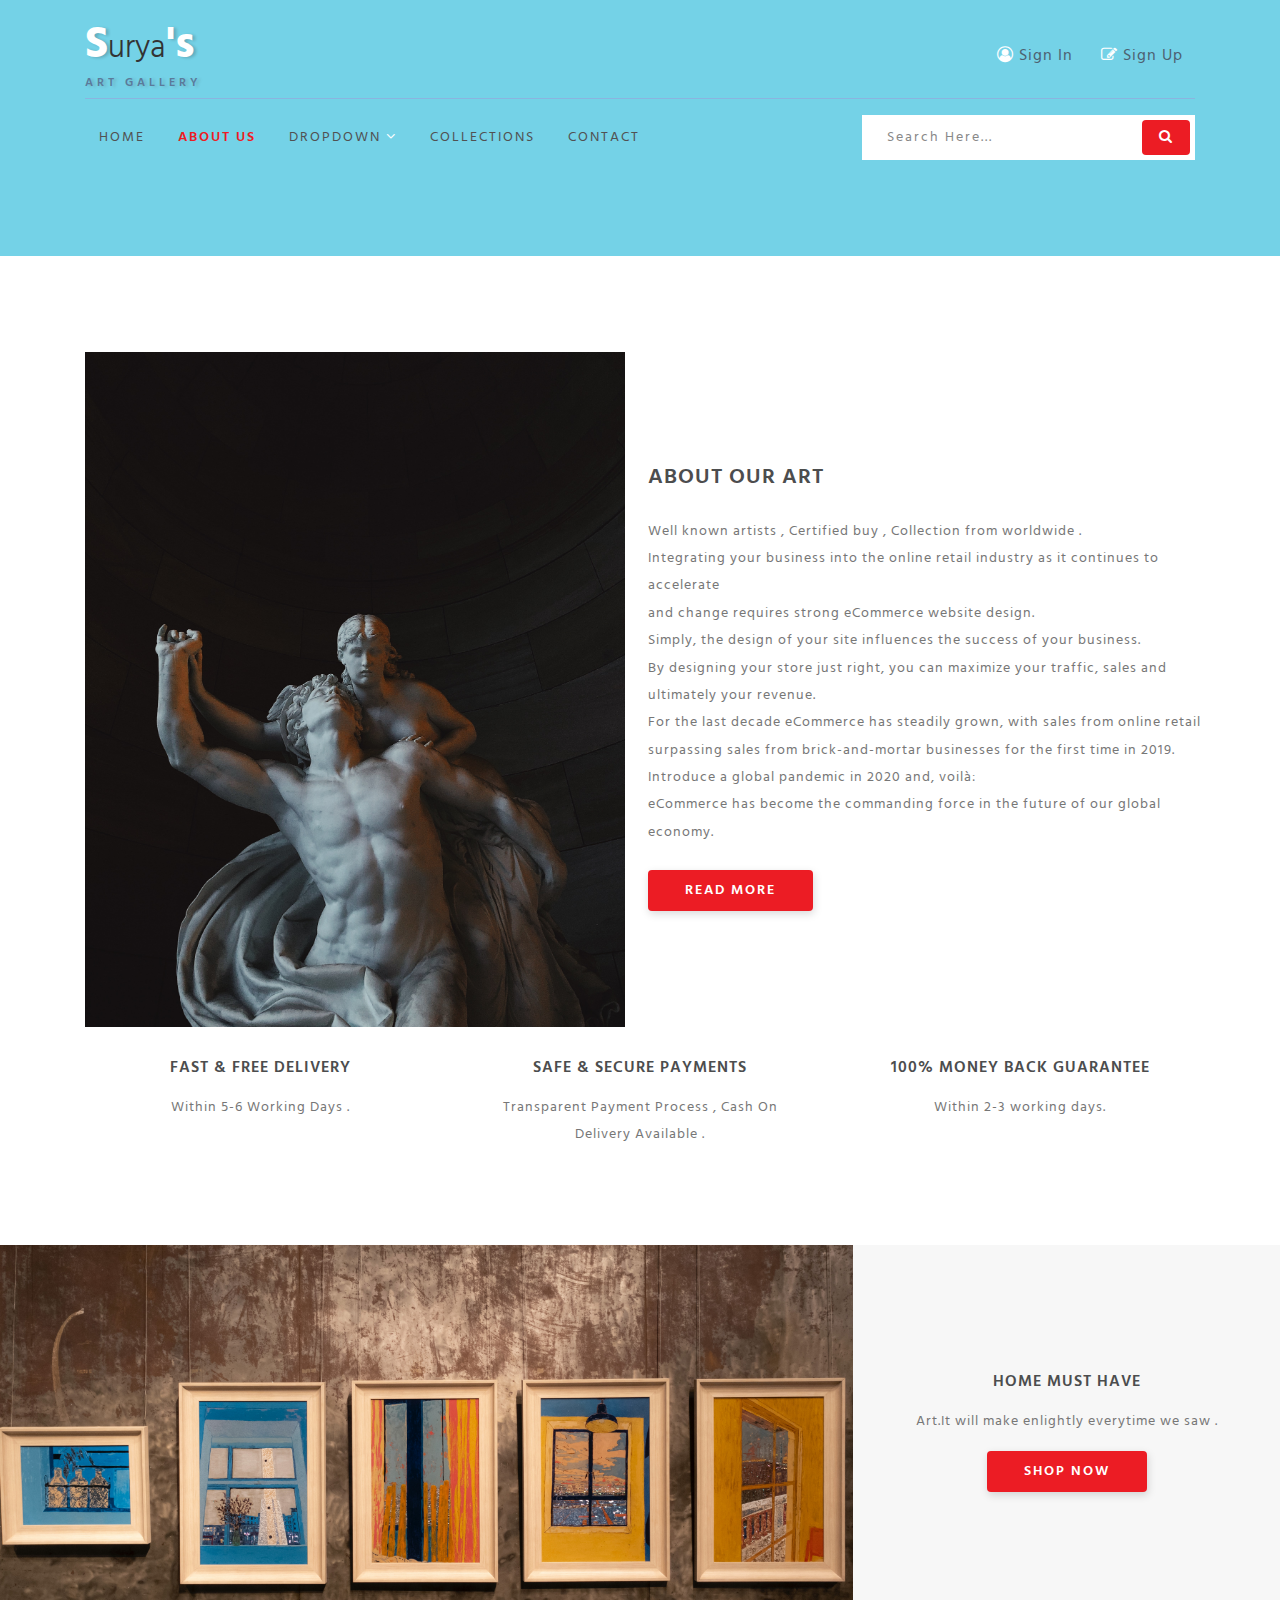
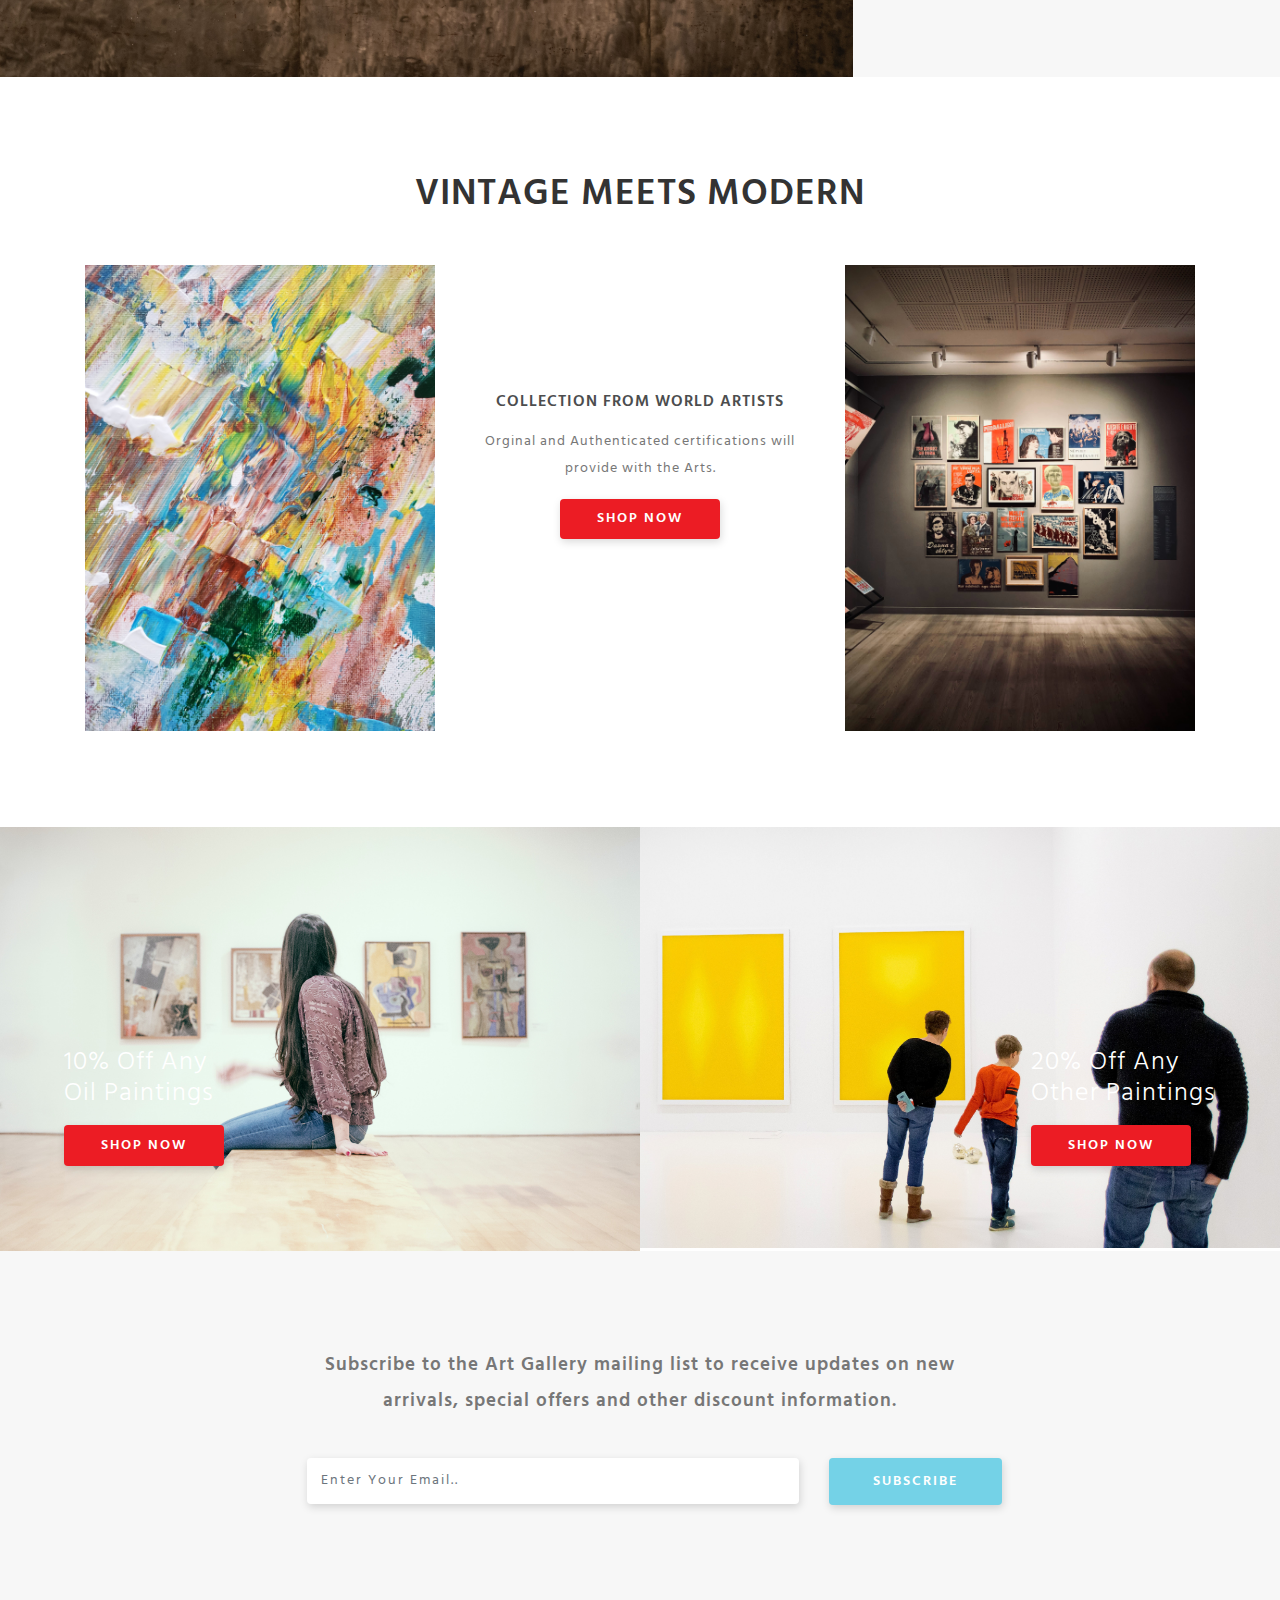
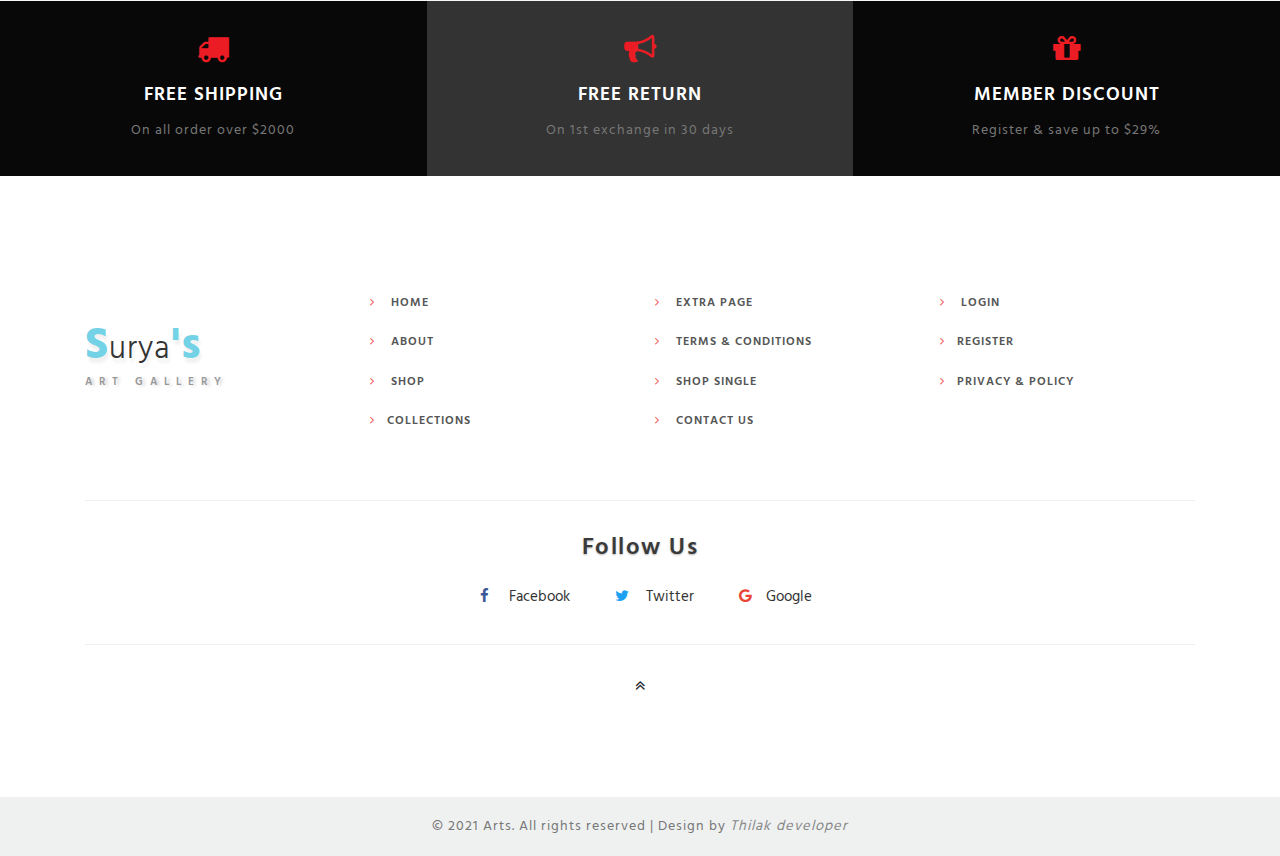
<file: about.html>
<!DOCTYPE html>
<html lang="zxx">

<head>
    <title>Surya's Art Gallery</title>
    <!-- Meta tag Keywords -->
    <meta name="viewport" content="width=device-width, initial-scale=1">
    <meta charset="UTF-8" />
    <meta name="keywords" content="Art Gallery" />
    <script>
        addEventListener("load", function() {
            setTimeout(hideURLbar, 0);
        }, false);

        function hideURLbar() {
            window.scrollTo(0, 1);
        }
    </script>
    <!-- //Meta tag Keywords -->
    <!-- Custom-Files -->
    <link rel="stylesheet" href="css/bootstrap.css">
    <!-- Bootstrap-Core-CSS -->
    <link rel="stylesheet" href="css/style.css" type="text/css" media="all" />
    <!-- Style-CSS -->
    <!-- font-awesome-icons -->
    <link href="css/font-awesome.css" rel="stylesheet">
    <!-- //font-awesome-icons -->
    <!-- /Fonts -->
    <link href="//fonts.googleapis.com/css?family=Hind:300,400,500,600,700" rel="stylesheet">
    <!-- //Fonts -->

</head>

<body>
    <div class="main-sec inner-page">
        <!-- //header -->
        <header class="py-sm-3 pt-3 pb-2" id="home">
            <div class="container">
                <!-- nav -->
                <div class="top-w3pvt d-flex">
                    <div id="logo">
                        <h1> <a href="index.html"><span class="log-w3pvt">S</span>urya<span class="log-w3pvt">'s</span></a> <label class="sub-des">Art Gallery</label></h1>
                    </div>

                    <div class="forms ml-auto">
                        <a href="login.html" class="btn"><span class="fa fa-user-circle-o"></span> Sign In</a>
                        <a href="register.html" class="btn"><span class="fa fa-pencil-square-o"></span> Sign Up</a>
                    </div>
                </div>
                <div class="nav-top-wthree">
                    <nav>
                        <label for="drop" class="toggle"><span class="fa fa-bars"></span></label>
                        <input type="checkbox" id="drop" />
                        <ul class="menu">
                            <li><a href="index.html">Home</a></li>
                            <li class="active"><a href="about.html">About Us</a></li>
                            <li>
                                <!-- First Tier Drop Down -->
                                <label for="drop-2" class="toggle">Dropdown <span class="fa fa-angle-down" aria-hidden="true"></span>
                                </label>
                                <a href="#">Dropdown <span class="fa fa-angle-down" aria-hidden="true"></span></a>
                                <input type="checkbox" id="drop-2" />
                                <ul>
                                    <li><a href="coming.html" class="drop-text">Services</a></li>
                                    <li><a href="about.html" class="drop-text">Features</a></li>
                                    <li><a href="single.html" class="drop-text">Single Page</a></li>
                                </ul>
                            </li>
                            <li><a href="shop.html">Collections</a></li>
                            <li><a href="contact.html">Contact</a></li>
                        </ul>
                    </nav>
                    <!-- //nav -->
                    <div class="search-form ml-auto">
                        <div class="form-w3layouts-grid">
                            <form action="#" method="post" class="newsletter">
                                <input class="search" type="search" placeholder="Search here..." required="">
                                <button class="form-control btn" value=""><span class="fa fa-search"></span></button>

                            </form>
                        </div>
                    </div>
                    <div class="clearfix"></div>
                </div>
            </div>
        </header>
        <!-- //header -->

    </div>

    <!-- //banner-->
    <!--/banner-bottom -->
    <section class="banner-bottom py-5">
        <div class="container py-md-5">
            <div class="row grids-wthree-info">
                <div class="col-lg-6 bag-img">
                    <img src="images/about.jpg" class="img-fluid" alt="" />
                </div>
                <div class="col-lg-6 ab-info-con ab-inf-page text-left">
                    <h4>About Our Art</h4>
                    <p>Well known artists , Certified buy , Collection from worldwide . <br>
                        Integrating your business into the online retail industry as it continues to accelerate <br> and change requires strong eCommerce website design. <br> Simply, the design of your site influences the success of your business. <br> By designing your store just right, you can maximize your traffic, sales and ultimately your revenue. <br>
                        For the last decade eCommerce has steadily grown, with sales from online retail <br> surpassing sales from brick-and-mortar businesses for the first time in 2019. <br> Introduce a global pandemic in 2020 and, voilà: <br> eCommerce has become the commanding force in the future of our global economy.  </p>
                    <a href="single.html" class="btn shop mt-4">Read More</a>
                </div>
            </div>
            <div class="row grids-wthree-info text-center">
                <div class="col-lg-4 ab-content">
                    <div class="ab-info-con">
                        <h4>Fast & Free Delivery</h4>
                        <p>Within 5-6 Working Days .</p>
                    </div>
                </div>
                <div class="col-lg-4 ab-content">
                    <div class="ab-info-con">
                        <h4>Safe & Secure Payments</h4>
                        <p>Transparent Payment Process , Cash On Delivery Available .</p>
                    </div>
                </div>
                <div class="col-lg-4 ab-content">
                    <div class="ab-info-con">
                        <h4>100% Money Back Guarantee</h4>
                        <p>Within 2-3 working days.</p>
                    </div>
                </div>

            </div>
        </div>
    </section>
    <!-- /banner-bottom -->
    <!--/banner-bottom -->
    <section class="collections">
        <div class="container-fluid">
            <div class="row">
                <div class="col-md-8 ab-content-img">

                </div>
                <div class="col-md-4 ab-content text-center p-lg-5 p-3 my-lg-5">
                    <h4>Home Must Have</h4>
                    <p>Art.It will make enlightly everytime we saw .</p>
                    <a href="shop.html" class="btn shop mt-3">Shop Now</a>

                </div>
            </div>
        </div>
    </section>
    <!-- /banner-bottom -->
    <!--/collections -->
    <section class="banner-bottom py-5">
        <div class="container py-md-5">

            <h3 class="title-wthree mb-lg-5 mb-4 text-center">Vintage Meets Modern </h3>
            <div class="row text-center">


                <div class="col-md-4 content-gd-wthree">
                    <img src="images/jene-stephaniuk-XOjqo_Cpg4w-unsplash.jpg" class="img-fluid" alt="" />
                </div>
                <div class="col-md-4 content-gd-wthree ab-content py-lg-5 my-lg-5">
                    <h4>Collection from World Artists</h4>
                    <p>Orginal and Authenticated certifications will provide with the Arts.</p>
                    <a href="shop.html" class="btn shop mt-3">Shop Now</a>

                </div>
                <div class="col-md-4 content-gd-wthree">
                    <img src="images/serenay-gulsen-HlNGaRa2eXk-unsplash.jpg" class="img-fluid" alt="" />
                </div>
            </div>

        </div>
    </section>
    <!-- //collections-->
    <!-- /mid-section -->
    <section class="mid-section">
        <div class="d-lg-flex p-0">
            <div class="col-lg-6 bottom-w3pvt-left p-lg-0">
                <img src="images/bg1.jpg" class="img-fluid" alt="" />
                <div class="pos-wthree">
                    <h4 class="text-wthree">10% Off Any <br> Oil Paintings</h4>
                    <a href="shop.html" class="btn shop mt-3">Shop Now</a>
                </div>
            </div>
            <div class="col-lg-6 bottom-w3pvt-left bottom-w3pvt-right p-lg-0">
                <img src="images/bg2.jpg" class="img-fluid" alt="" />
                <div class="pos-w3pvt">
                    <h4 class="text-w3pvt">20% Off Any <br> Other Paintings</h4>
                    <a href="shop.html" class="btn shop mt-3">Shop Now</a>
                </div>
            </div>
        </div>
    </section>
    <!-- //mid-section -->

    <!--/newsletter -->
    <section class="newsletter-w3pvt py-5">
        <div class="container py-md-5">
            <form method="post" action="#">
                <p class="text-center">Subscribe to the Art Gallery mailing list to receive updates on new arrivals, special offers and other discount information.</p>
                <div class="row subscribe-sec">
                    <div class="col-md-9">
                        <input type="email" class="form-control" id="email" placeholder="Enter Your Email.." name="email" required="">

                    </div>
                    <div class="col-md-3">

                        <button type="submit" class="btn submit">Subscribe</button>
                    </div>

                </div>

            </form>
        </div>
    </section>
    <!--//newsletter -->
    <!--/shipping-->
    <section class="shipping-wthree">
        <div class="shiopping-grids d-lg-flex">
            <div class="col-lg-4 shiopping-w3pvt-gd text-center">
                <div class="icon-gd"><span class="fa fa-truck" aria-hidden="true"></span>
                </div>
                <div class="icon-gd-info">
                    <h3>FREE SHIPPING</h3>
                    <p>On all order over $2000</p>
                </div>
            </div>
            <div class="col-lg-4 shiopping-w3pvt-gd sec text-center">
                <div class="icon-gd"><span class="fa fa-bullhorn" aria-hidden="true"></span></div>
                <div class="icon-gd-info">
                    <h3>FREE RETURN</h3>
                    <p>On 1st exchange in 30 days</p>
                </div>
            </div>
            <div class="col-lg-4 shiopping-w3pvt-gd text-center">
                <div class="icon-gd"> <span class="fa fa-gift" aria-hidden="true"></span></div>
                <div class="icon-gd-info">
                    <h3>MEMBER DISCOUNT</h3>
                    <p>Register &amp; save up to $29%</p>
                </div>

            </div>
        </div>

    </section>
    <!--//shipping-->
    <!-- footer -->
    <div class="footer_agileinfo_topf py-5">
        <div class="container py-md-5">
            <div class="row">
                <div class="col-lg-3 footer_wthree_gridf mt-lg-5">
                    <h2><a href="index.html"><span>S</span>urya<span>'s</span>
                    </a> </h2>
                <label class="sub-des2">Art Gallery</label>
                </div>
                <div class="col-lg-3 footer_wthree_gridf mt-md-0 mt-4">
                    <ul class="footer_wthree_gridf_list">
                        <li>
                            <a href="index.html"><span class="fa fa-angle-right" aria-hidden="true"></span> Home</a>
                        </li>
                        <li>
                            <a href="about.html"><span class="fa fa-angle-right" aria-hidden="true"></span> About</a>
                        </li>
                        <li>
                            <a href="shop.html"><span class="fa fa-angle-right" aria-hidden="true"></span> Shop</a>
                        </li>
                        <li>
                            <a href="shop.html"><span class="fa fa-angle-right" aria-hidden="true"></span>Collections</a>
                        </li>

                    </ul>
                </div>
                <div class="col-lg-3 footer_wthree_gridf mt-md-0 mt-sm-4 mt-3">
                    <ul class="footer_wthree_gridf_list">
                        <li>
                            <a href="single.html"><span class="fa fa-angle-right" aria-hidden="true"></span> Extra Page</a>
                        </li>

                        <li>
                            <a href="#"><span class="fa fa-angle-right" aria-hidden="true"></span> Terms & Conditions</a>
                        </li>
                        <li>
                            <a href="single.html"><span class="fa fa-angle-right" aria-hidden="true"></span> Shop Single</a>
                        </li>
                        <li>
                            <a href="contact.html"><span class="fa fa-angle-right" aria-hidden="true"></span> Contact Us</a>
                        </li>
                    </ul>
                </div>

                <div class="col-lg-3 footer_wthree_gridf mt-md-0 mt-sm-4 mt-3">
                    <ul class="footer_wthree_gridf_list">
                        <li>
                            <a href="login.html"><span class="fa fa-angle-right" aria-hidden="true"></span> Login </a>
                        </li>

                        <li>
                            <a href="register.html"><span class="fa fa-angle-right" aria-hidden="true"></span>Register</a>
                        </li>
                        <li>
                            <a href="#"><span class="fa fa-angle-right" aria-hidden="true"></span>Privacy & Policy</a>
                        </li>

                    </ul>
                </div>
            </div>

            <div class="w3ls-fsocial-grid">
                <h3 class="sub-w3ls-headf">Follow Us</h3>
                <div class="social-ficons">
                    <ul>
                        <li><a href="#"><span class="fa fa-facebook"></span> Facebook</a></li>
                        <li><a href="#"><span class="fa fa-twitter"></span> Twitter</a></li>
                        <li><a href="#"><span class="fa fa-google"></span>Google</a></li>
                    </ul>
                </div>
            </div>
            <div class="move-top text-center mt-lg-4 mt-3">
                <a href="#home"><span class="fa fa-angle-double-up" aria-hidden="true"></span></a>
            </div>
        </div>
    </div>
    <!-- //footer -->

    <!-- copyright -->
    <div class="cpy-right text-center py-3">
        <p>© 2021 Arts. All rights reserved | Design by
            <a href=""><i>Thilak developer</i></a>
        </p>

    </div>
    <!-- //copyright -->

</body>

</html>
</file>
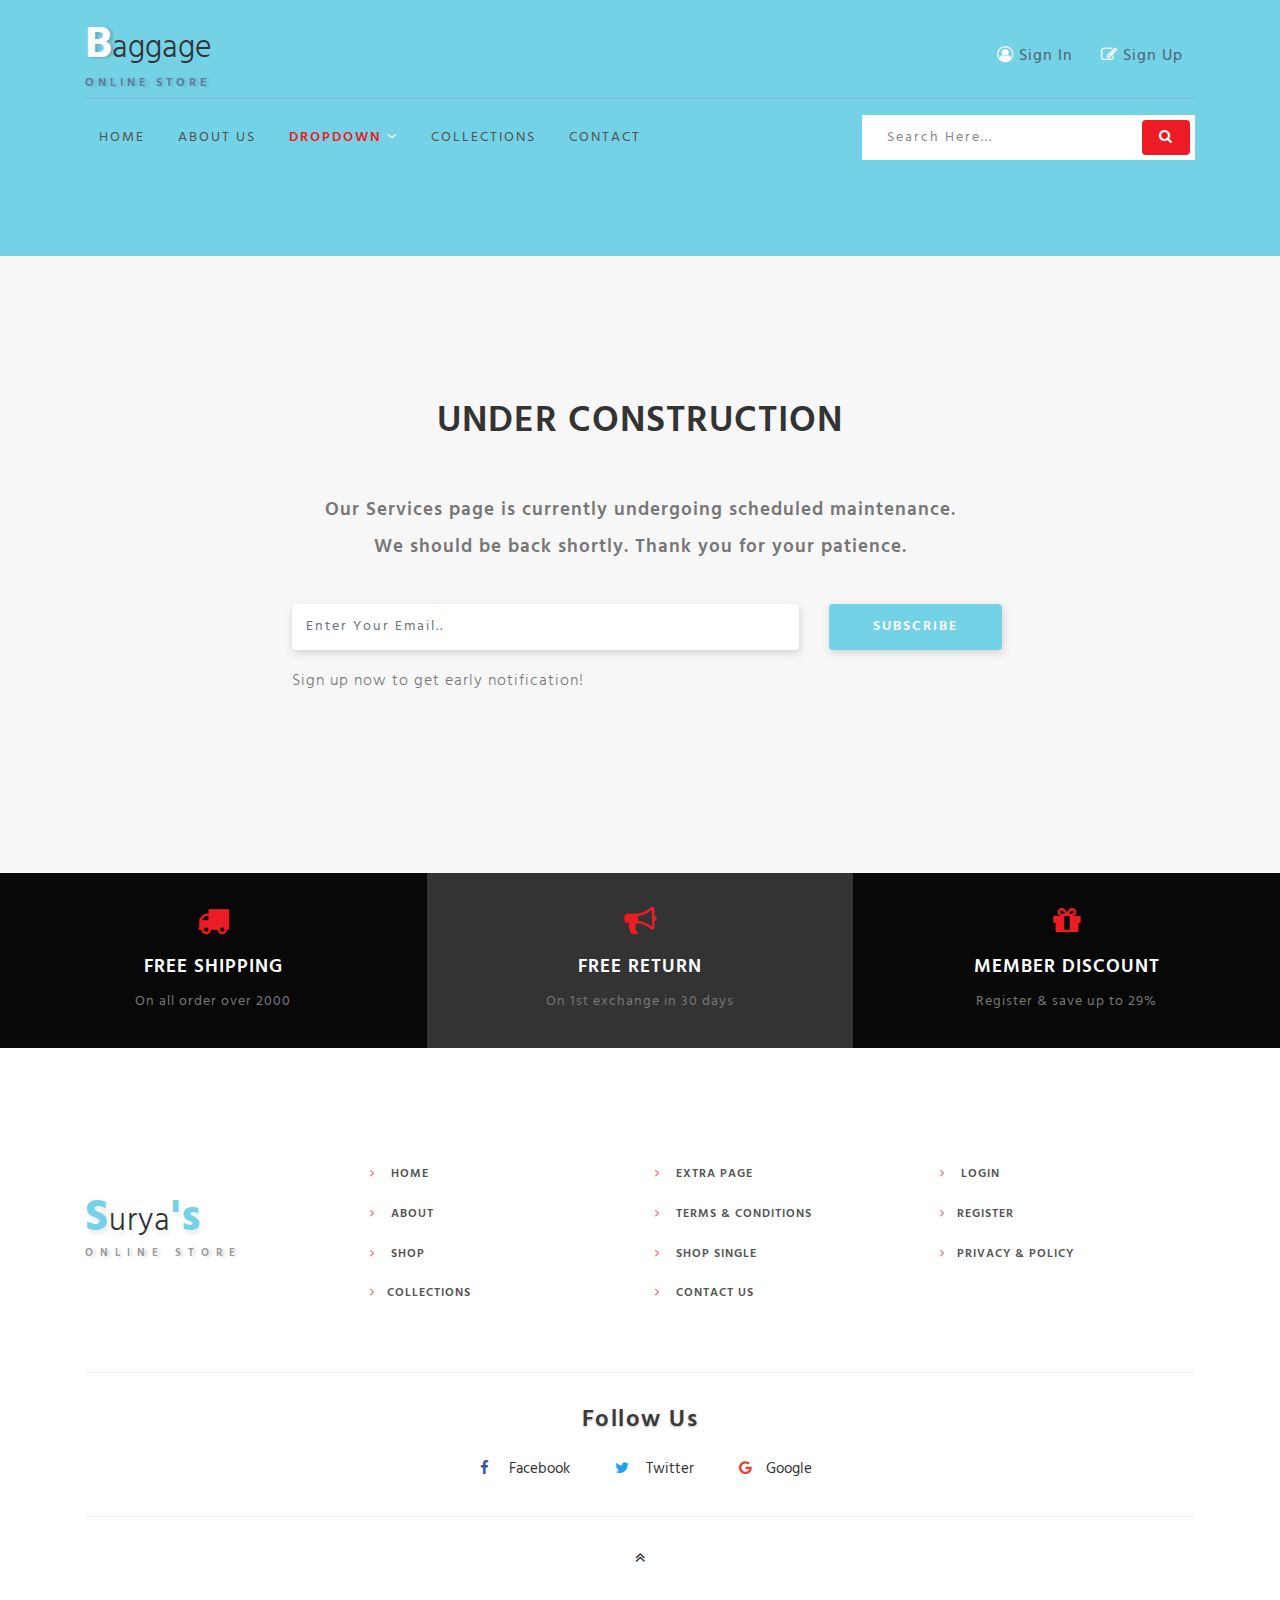
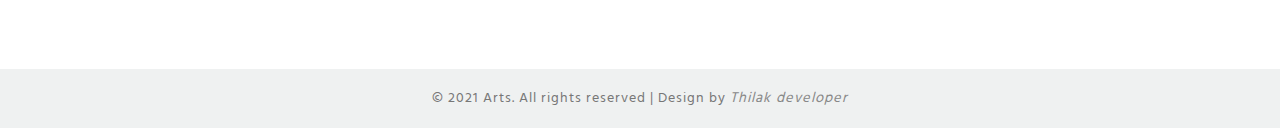
<file: coming.html>
<!--
Author:W3layouts
Author URL: http://w3layouts.com
License: Creative Commons Attribution 3.0 Unported
License URL: http://creativecommons.org/licenses/by/3.0/
-->

<!DOCTYPE html>
<html lang="zxx">

<head>
    <title>Surya's Art Gallery</title>    <!-- Meta tag Keywords -->
    <meta name="viewport" content="width=device-width, initial-scale=1">
    <meta charset="UTF-8" />
    <meta name="keywords" content="Art Gallery" />
    <script>
        addEventListener("load", function() {
            setTimeout(hideURLbar, 0);
        }, false);

        function hideURLbar() {
            window.scrollTo(0, 1);
        }
    </script>
    <!-- //Meta tag Keywords -->
    <!-- Custom-Files -->
    <link rel="stylesheet" href="css/bootstrap.css">
    <!-- Bootstrap-Core-CSS -->
    <link rel="stylesheet" href="css/style.css" type="text/css" media="all" />
    <!-- Style-CSS -->
    <!-- font-awesome-icons -->
    <link href="css/font-awesome.css" rel="stylesheet">
    <!-- //font-awesome-icons -->
    <!-- /Fonts -->
    <link href="//fonts.googleapis.com/css?family=Hind:300,400,500,600,700" rel="stylesheet">
    <!-- //Fonts -->

</head>

<body>
    <div class="main-sec inner-page">
        <!-- //header -->
        <header class="py-sm-3 pt-3 pb-2" id="home">
            <div class="container">
                <!-- nav -->
                <div class="top-w3pvt d-flex">
                    <div id="logo">
                        <h1> <a href="index.html"><span class="log-w3pvt">B</span>aggage</a> <label class="sub-des">Online Store</label></h1>
                    </div>

                    <div class="forms ml-auto">
                        <a href="login.html" class="btn"><span class="fa fa-user-circle-o"></span> Sign In</a>
                        <a href="register.html" class="btn"><span class="fa fa-pencil-square-o"></span> Sign Up</a>
                    </div>
                </div>
                <div class="nav-top-wthree">
                    <nav>
                        <label for="drop" class="toggle"><span class="fa fa-bars"></span></label>
                        <input type="checkbox" id="drop" />
                        <ul class="menu">
                            <li><a href="index.html">Home</a></li>
                            <li><a href="about.html">About Us</a></li>
                            <li class="active">
                                <!-- First Tier Drop Down -->
                                <label for="drop-2" class="toggle">Dropdown <span class="fa fa-angle-down" aria-hidden="true"></span>
                                </label>
                                <a href="#">Dropdown <span class="fa fa-angle-down" aria-hidden="true"></span></a>
                                <input type="checkbox" id="drop-2" />
                                <ul>
                                    <li><a href="coming.html" class="drop-text">Services</a></li>
                                    <li><a href="about.html" class="drop-text">Features</a></li>
                                    <li><a href="single.html" class="drop-text">Single Page</a></li>

                                </ul>
                            </li>

                            <li><a href="shop.html">Collections</a></li>
                            <li><a href="contact.html">Contact</a></li>
                        </ul>
                    </nav>
                    <!-- //nav -->
                    <div class="search-form ml-auto">
                        <div class="form-w3layouts-grid">
                            <form action="#" method="post" class="newsletter">
                                <input class="search" type="search" placeholder="Search here..." required="">
                                <button class="form-control btn" value=""><span class="fa fa-search"></span></button>

                            </form>
                        </div>
                    </div>
                    <div class="clearfix"></div>
                </div>
            </div>
        </header>
        <!-- //header -->
    </div>
    <!-- //banner-->

    <!--/newsletter -->
    <section class="newsletter-w3pvt py-5 text-center">
        <div class="container py-md-5">
            <form method="post" clas="py-md-5" action="#">
                <h3 class="title-wthree my-lg-5 my-4 text-center">Under Construction</h3>
                <p class="text-center">Our Services page is currently undergoing scheduled maintenance. We should be back shortly. Thank you for your patience.</p>
                <div class="row subscribe-sec pb-md-5">
                    <div class="col-sm-9 pl-md-0">
                        <input type="email" class="form-control" id="email" placeholder="Enter Your Email.." name="email" required="">

                    </div>
                    <div class="col-sm-3">

                        <button type="submit" class="btn submit">Subscribe</button>
                    </div>
                    <p class="mt-3 get-inf">Sign up now to get early notification!</p>
                </div>

            </form>
        </div>
    </section>
    <!--//newsletter -->
    <!--/shipping-->
    <section class="shipping-wthree">
        <div class="shiopping-grids d-lg-flex">
            <div class="col-lg-4 shiopping-w3pvt-gd text-center">
                <div class="icon-gd"><span class="fa fa-truck" aria-hidden="true"></span>
                </div>
                <div class="icon-gd-info">
                    <h3>FREE SHIPPING</h3>
                    <p>On all order over 2000</p>
                </div>
            </div>
            <div class="col-lg-4 shiopping-w3pvt-gd sec text-center">
                <div class="icon-gd"><span class="fa fa-bullhorn" aria-hidden="true"></span></div>
                <div class="icon-gd-info">
                    <h3>FREE RETURN</h3>
                    <p>On 1st exchange in 30 days</p>
                </div>
            </div>
            <div class="col-lg-4 shiopping-w3pvt-gd text-center">
                <div class="icon-gd"> <span class="fa fa-gift" aria-hidden="true"></span></div>
                <div class="icon-gd-info">
                    <h3>MEMBER DISCOUNT</h3>
                    <p>Register &amp; save up to 29%</p>
                </div>

            </div>
        </div>

    </section>
    <!--//shipping-->
    <!-- footer -->
    <div class="footer_agileinfo_topf py-5">
        <div class="container py-md-5">
            <div class="row">
                <div class="col-lg-3 footer_wthree_gridf mt-lg-5">
                    <h2><a href="index.html"><span>S</span>urya<span>'s</span>
                    </a> </h2>
                    <label class="sub-des2">Online Store</label>
                </div>
                <div class="col-lg-3 footer_wthree_gridf mt-md-0 mt-4">
                    <ul class="footer_wthree_gridf_list">
                        <li>
                            <a href="index.html"><span class="fa fa-angle-right" aria-hidden="true"></span> Home</a>
                        </li>
                        <li>
                            <a href="about.html"><span class="fa fa-angle-right" aria-hidden="true"></span> About</a>
                        </li>
                        <li>
                            <a href="shop.html"><span class="fa fa-angle-right" aria-hidden="true"></span> Shop</a>
                        </li>
                        <li>
                            <a href="shop.html"><span class="fa fa-angle-right" aria-hidden="true"></span>Collections</a>
                        </li>

                    </ul>
                </div>
                <div class="col-lg-3 footer_wthree_gridf mt-md-0 mt-sm-4 mt-3">
                    <ul class="footer_wthree_gridf_list">
                        <li>
                            <a href="single.html"><span class="fa fa-angle-right" aria-hidden="true"></span> Extra Page</a>
                        </li>

                        <li>
                            <a href="#"><span class="fa fa-angle-right" aria-hidden="true"></span> Terms & Conditions</a>
                        </li>
                        <li>
                            <a href="single.html"><span class="fa fa-angle-right" aria-hidden="true"></span> Shop Single</a>
                        </li>
                        <li>
                            <a href="contact.html"><span class="fa fa-angle-right" aria-hidden="true"></span> Contact Us</a>
                        </li>
                    </ul>
                </div>

                <div class="col-lg-3 footer_wthree_gridf mt-md-0 mt-sm-4 mt-3">
                    <ul class="footer_wthree_gridf_list">
                        <li>
                            <a href="login.html"><span class="fa fa-angle-right" aria-hidden="true"></span> Login </a>
                        </li>

                        <li>
                            <a href="register.html"><span class="fa fa-angle-right" aria-hidden="true"></span>Register</a>
                        </li>
                        <li>
                            <a href="#"><span class="fa fa-angle-right" aria-hidden="true"></span>Privacy & Policy</a>
                        </li>

                    </ul>
                </div>
            </div>

            <div class="w3ls-fsocial-grid">
                <h3 class="sub-w3ls-headf">Follow Us</h3>
                <div class="social-ficons">
                    <ul>
                        <li><a href="#"><span class="fa fa-facebook"></span> Facebook</a></li>
                        <li><a href="#"><span class="fa fa-twitter"></span> Twitter</a></li>
                        <li><a href="#"><span class="fa fa-google"></span>Google</a></li>
                    </ul>
                </div>
            </div>
            <div class="move-top text-center mt-lg-4 mt-3">
                <a href="#home"><span class="fa fa-angle-double-up" aria-hidden="true"></span></a>
            </div>
        </div>
    </div>
    <!-- //footer -->
    <!-- copyright -->
    <div class="cpy-right text-center py-3">
        <p>© 2021 Arts. All rights reserved | Design by
            <a href="">  <i>Thilak developer</i></a>
        </p>
    </div>
    <!-- //copyright -->

</body>

</html>
</file>
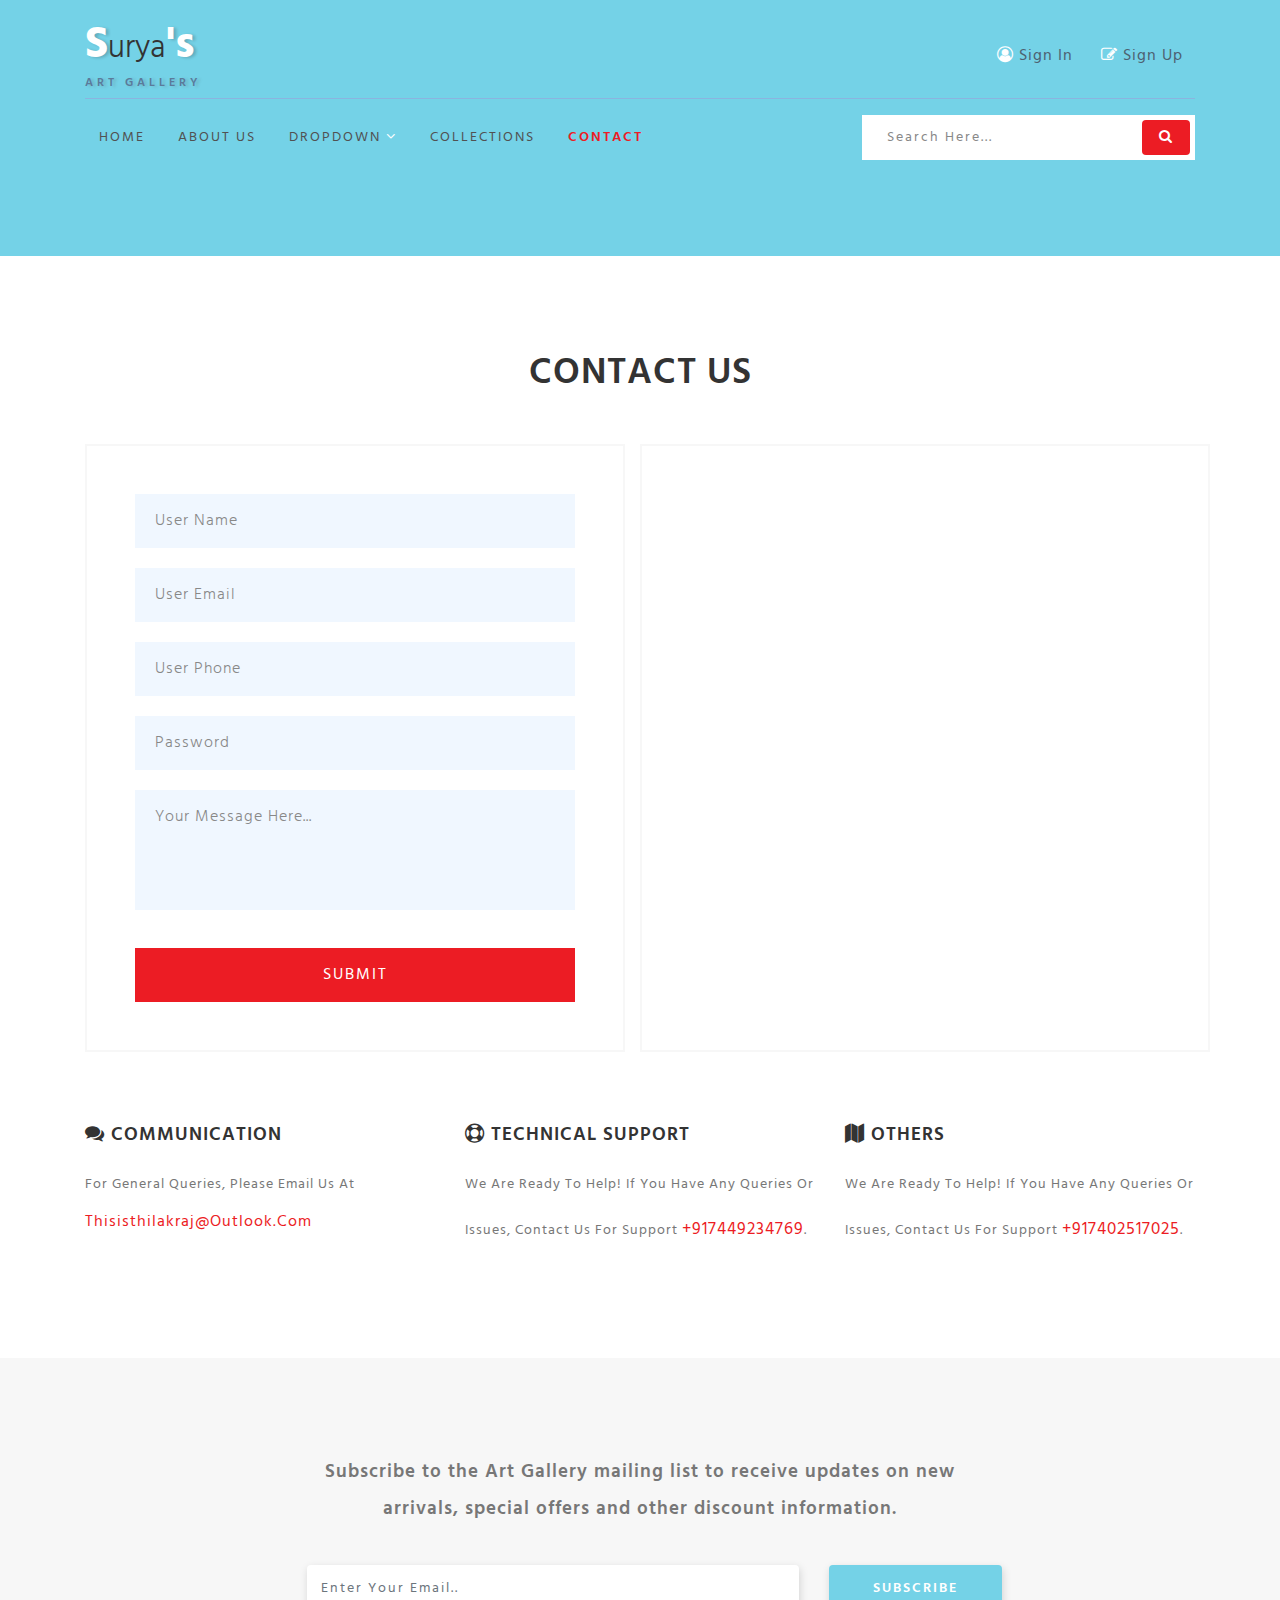
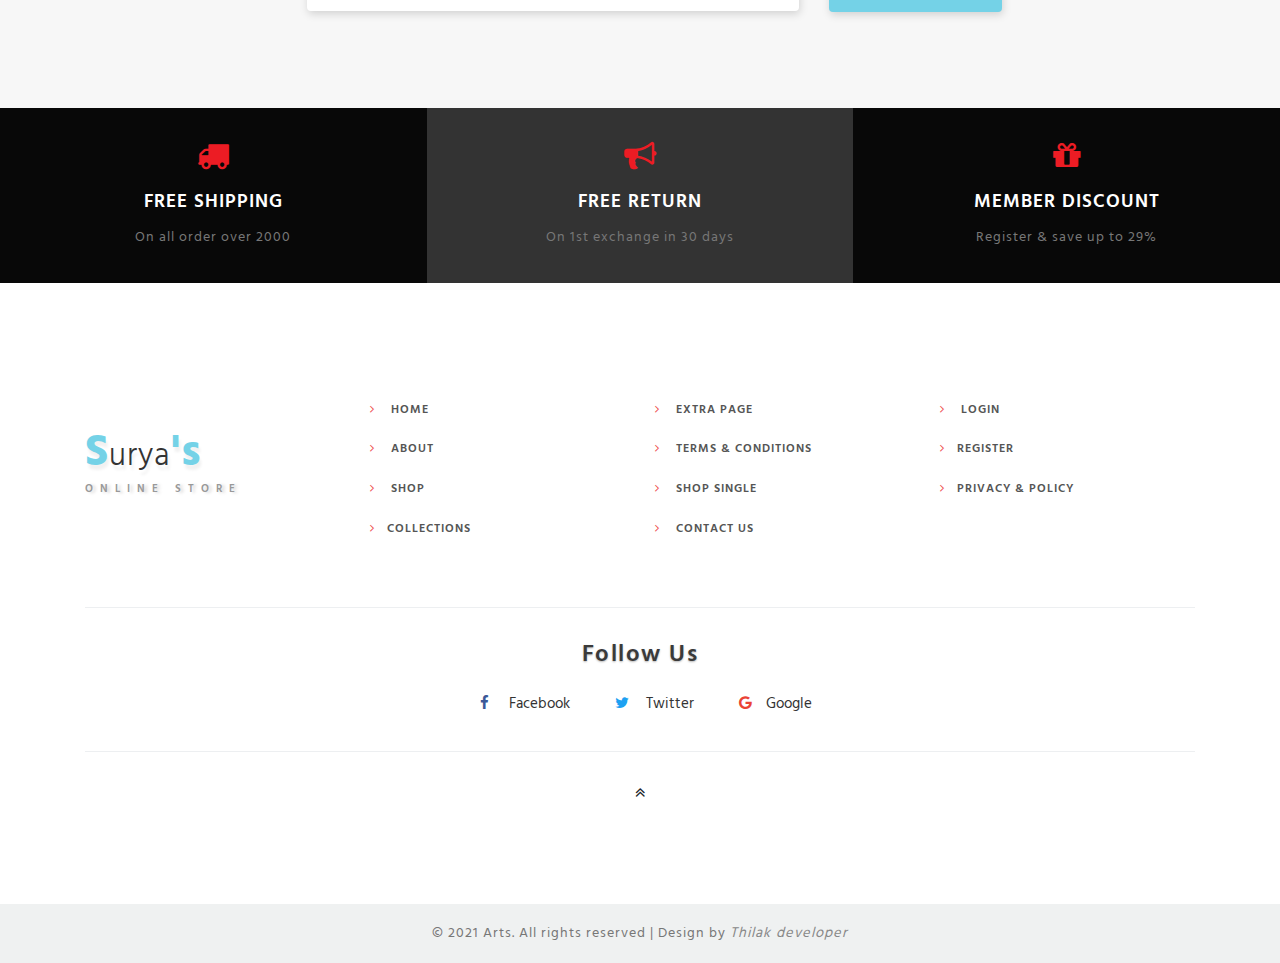
<file: contact.html>
<!--
Author:W3layouts
Author URL: http://w3layouts.com
License: Creative Commons Attribution 3.0 Unported
License URL: http://creativecommons.org/licenses/by/3.0/
-->

<!DOCTYPE html>
<html lang="zxx">

<head>
    <title>Surya's Art Gallery</title>    <!-- Meta tag Keywords -->
    <meta name="viewport" content="width=device-width, initial-scale=1">
    <meta charset="UTF-8" />
    <meta name="keywords" content="Art Gallery" />
    <script>
        addEventListener("load", function() {
            setTimeout(hideURLbar, 0);
        }, false);

        function hideURLbar() {
            window.scrollTo(0, 1);
        }
    </script>
    <!-- //Meta tag Keywords -->
    <!-- Custom-Files -->
    <link rel="stylesheet" href="css/bootstrap.css">
    <!-- Bootstrap-Core-CSS -->
    <link rel="stylesheet" href="css/style.css" type="text/css" media="all" />
    <!-- Style-CSS -->
    <!-- font-awesome-icons -->
    <link href="css/font-awesome.css" rel="stylesheet">
    <!-- //font-awesome-icons -->
    <!-- /Fonts -->
    <link href="//fonts.googleapis.com/css?family=Hind:300,400,500,600,700" rel="stylesheet">
    <!-- //Fonts -->

</head>

<body>
    <div class="main-sec inner-page">
        <!-- //header -->
        <header class="py-sm-3 pt-3 pb-2" id="home">
            <div class="container">
                <!-- nav -->
                <div class="top-w3pvt d-flex">
                    <div id="logo">
                        <h1> <a href="index.html"><span class="log-w3pvt">S</span>urya<span class="log-w3pvt">'s</span></a> <label class="sub-des">Art Gallery</label></h1>
                    </div>

                    <div class="forms ml-auto">
                        <a href="login.html" class="btn"><span class="fa fa-user-circle-o"></span> Sign In</a>
                        <a href="register.html" class="btn"><span class="fa fa-pencil-square-o"></span> Sign Up</a>
                    </div>
                </div>
                <div class="nav-top-wthree">
                    <nav>
                        <label for="drop" class="toggle"><span class="fa fa-bars"></span></label>
                        <input type="checkbox" id="drop" />
                        <ul class="menu">
                            <li><a href="index.html">Home</a></li>
                            <li><a href="about.html">About Us</a></li>
                            <li>
                                <!-- First Tier Drop Down -->
                                <label for="drop-2" class="toggle">Dropdown <span class="fa fa-angle-down" aria-hidden="true"></span>
                                </label>
                                <a href="#">Dropdown <span class="fa fa-angle-down" aria-hidden="true"></span></a>
                                <input type="checkbox" id="drop-2" />
                                <ul>
                                    <li><a href="coming.html" class="drop-text">Services</a></li>
                                    <li><a href="about.html" class="drop-text">Features</a></li>
                                    <li><a href="single.html" class="drop-text">Single Page</a></li>

                                </ul>
                            </li>

                            <li><a href="shop.html">Collections</a></li>
                            <li class="active"><a href="contact.html">Contact</a></li>
                        </ul>
                    </nav>
                    <!-- //nav -->
                    <div class="search-form ml-auto">
                        <div class="form-w3layouts-grid">
                            <form action="#" method="post" class="newsletter">
                                <input class="search" type="search" placeholder="Search here..." required="">
                                <button class="form-control btn" value=""><span class="fa fa-search"></span></button>
                                <div class="clearfix"></div>
                            </form>
                        </div>
                    </div>
                    <div class="clearfix"></div>
                </div>
            </div>
        </header>
        <!-- //header -->

    </div>

    <!-- //banner-->

    <!--/contact -->
    <section class="banner-bottom py-5">
        <div class="container py-md-5">
            <h3 class="title-wthree mb-lg-5 mb-4 text-center">Contact Us </h3>
            <div class="row contact_information">
                <div class="col-md-6">
                    <div class="contact_right p-lg-5 p-4">
                        <form action="#" method="post">
                            <div class="field-group">

                                <div class="content-input-field">
                                    <input name="text1" id="text1" type="text" value="" placeholder="User Name" required="">
                                </div>
                            </div>
                            <div class="field-group">

                                <div class="content-input-field">
                                    <input name="text1" id="text1" type="email" value="" placeholder="User Email" required="">
                                </div>
                            </div>
                            <div class="field-group">

                                <div class="content-input-field">
                                    <input name="text1" id="text3" type="text" value="" placeholder="User Phone" required="">
                                </div>
                            </div>
                            <div class="field-group">
                                <div class="content-input-field">
                                    <input name="password" id="myInput" type="Password" placeholder="Password">
                                </div>
                            </div>
                            <div class="field-group">
                                <div class="content-input-field">
                                    <textarea placeholder="Your Message Here..." required=""></textarea>
                                </div>
                            </div>
                            <div class="content-input-field">
                                <button type="submit" class="btn">Submit</button>
                            </div>

                        </form>
                    </div>
                </div>
                <div class="col-md-6 contact_left p-4">
                    <iframe src="https://www.google.com/maps/embed?pb=!1m18!1m12!1m3!1d6350041.310790406!2d30.68773492426509!3d39.0014851732576!2m3!1f0!2f0!3f0!3m2!1i1024!2i768!4f13.1!3m3!1m2!1s0x14b0155c964f2671%3A0x40d9dbd42a625f2a!2sTurkey!5e0!3m2!1sen!2sin!4v1522753415269"></iframe>
                </div>

                <div class="col-lg-4 col-md-6 mt-lg-4 contact-inn-w3pvt">
                    <div class="mt-5 information-wthree">
                        <h4 class="text-uppercase mb-4"><span class="fa fa-comments"></span> Communication</h4>
                        <p class="cont-wthree-para mb-3 text-capitalize">for general queries, please email us at <a href="mailto:thisisthilakraj@outlook.com">thisisthilakraj@outlook.com</a></p>
                    </div>
                </div>
                <div class="col-lg-4 col-md-6 mt-lg-4 contact-inn-w3pvt">
                    <div class="mt-5 information-wthree">
                        <h4 class="text-uppercase mb-4"><span class="fa fa-life-ring"></span> Technical Support</h4>
                        <p class="cont-wthree-para mb-3 text-capitalize">we are ready to help! if you have any queries or issues, contact us for support <label>+917449234769</label>.</p>
                    </div>
                </div>
                <div class="col-lg-4 col-md-6 mt-lg-4 contact-inn-w3pvt">
                    <div class="mt-5 information-wthree">
                        <h4 class="text-uppercase mb-4"><span class="fa fa-map"></span> Others</h4>
                        <p class="cont-wthree-para mb-3 text-capitalize">we are ready to help! if you have any queries or issues, contact us for support <label>+917402517025</label>.</p>
                    </div>
                </div>
            </div>
        </div>
    </section>
    <!--//contact -->


    <!--/newsletter -->
    <section class="newsletter-w3pvt py-5">
        <div class="container py-md-5">
            <form method="post" action="#">
                <p class="text-center">Subscribe to the Art Gallery mailing list to receive updates on new arrivals, special offers and other discount information.</p>
                <div class="row subscribe-sec">
                    <div class="col-md-9">
                        <input type="email" class="form-control" id="email" placeholder="Enter Your Email.." name="email" required="">

                    </div>
                    <div class="col-md-3">

                        <button type="submit" class="btn submit">Subscribe</button>
                    </div>

                </div>

            </form>
        </div>
    </section>
    <!--//newsletter -->
    <!--/shipping-->
    <section class="shipping-wthree">
        <div class="shiopping-grids d-lg-flex">
            <div class="col-lg-4 shiopping-w3pvt-gd text-center">
                <div class="icon-gd"><span class="fa fa-truck" aria-hidden="true"></span>
                </div>
                <div class="icon-gd-info">
                    <h3>FREE SHIPPING</h3>
                    <p>On all order over 2000</p>
                </div>
            </div>
            <div class="col-lg-4 shiopping-w3pvt-gd sec text-center">
                <div class="icon-gd"><span class="fa fa-bullhorn" aria-hidden="true"></span></div>
                <div class="icon-gd-info">
                    <h3>FREE RETURN</h3>
                    <p>On 1st exchange in 30 days</p>
                </div>
            </div>
            <div class="col-lg-4 shiopping-w3pvt-gd text-center">
                <div class="icon-gd"> <span class="fa fa-gift" aria-hidden="true"></span></div>
                <div class="icon-gd-info">
                    <h3>MEMBER DISCOUNT</h3>
                    <p>Register &amp; save up to 29%</p>
                </div>

            </div>
        </div>

    </section>
    <!--//shipping-->
    <!-- footer -->
    <div class="footer_agileinfo_topf py-5">
        <div class="container py-md-5">
            <div class="row">
                <div class="col-lg-3 footer_wthree_gridf mt-lg-5">
                    <h2><a href="index.html"><span>S</span>urya<span>'s</span>
                    </a> </h2>
                    <label class="sub-des2">Online Store</label>
                </div>
                <div class="col-lg-3 footer_wthree_gridf mt-md-0 mt-4">
                    <ul class="footer_wthree_gridf_list">
                        <li>
                            <a href="index.html"><span class="fa fa-angle-right" aria-hidden="true"></span> Home</a>
                        </li>
                        <li>
                            <a href="about.html"><span class="fa fa-angle-right" aria-hidden="true"></span> About</a>
                        </li>
                        <li>
                            <a href="shop.html"><span class="fa fa-angle-right" aria-hidden="true"></span> Shop</a>
                        </li>
                        <li>
                            <a href="shop.html"><span class="fa fa-angle-right" aria-hidden="true"></span>Collections</a>
                        </li>

                    </ul>
                </div>
                <div class="col-lg-3 footer_wthree_gridf mt-md-0 mt-sm-4 mt-3">
                    <ul class="footer_wthree_gridf_list">
                        <li>
                            <a href="single.html"><span class="fa fa-angle-right" aria-hidden="true"></span> Extra Page</a>
                        </li>

                        <li>
                            <a href="#"><span class="fa fa-angle-right" aria-hidden="true"></span> Terms & Conditions</a>
                        </li>
                        <li>
                            <a href="single.html"><span class="fa fa-angle-right" aria-hidden="true"></span> Shop Single</a>
                        </li>
                        <li>
                            <a href="contact.html"><span class="fa fa-angle-right" aria-hidden="true"></span> Contact Us</a>
                        </li>
                    </ul>
                </div>

                <div class="col-lg-3 footer_wthree_gridf mt-md-0 mt-sm-4 mt-3">
                    <ul class="footer_wthree_gridf_list">
                        <li>
                            <a href="login.html"><span class="fa fa-angle-right" aria-hidden="true"></span> Login </a>
                        </li>

                        <li>
                            <a href="register.html"><span class="fa fa-angle-right" aria-hidden="true"></span>Register</a>
                        </li>
                        <li>
                            <a href="#"><span class="fa fa-angle-right" aria-hidden="true"></span>Privacy & Policy</a>
                        </li>

                    </ul>
                </div>
            </div>

            <div class="w3ls-fsocial-grid">
                <h3 class="sub-w3ls-headf">Follow Us</h3>
                <div class="social-ficons">
                    <ul>
                        <li><a href="#"><span class="fa fa-facebook"></span> Facebook</a></li>
                        <li><a href="#"><span class="fa fa-twitter"></span> Twitter</a></li>
                        <li><a href="#"><span class="fa fa-google"></span>Google</a></li>
                    </ul>
                </div>
            </div>
            <div class="move-top text-center mt-lg-4 mt-3">
                <a href="#home"><span class="fa fa-angle-double-up" aria-hidden="true"></span></a>
            </div>
        </div>
    </div>
    <!-- //footer -->

    <!-- copyright -->
    <div class="cpy-right text-center py-3">
        <p>© 2021 Arts. All rights reserved | Design by
            <a href=""><i>Thilak developer</i></a>
        </p>


    </div>
    <!-- //copyright -->

</body>

</html>
</file>
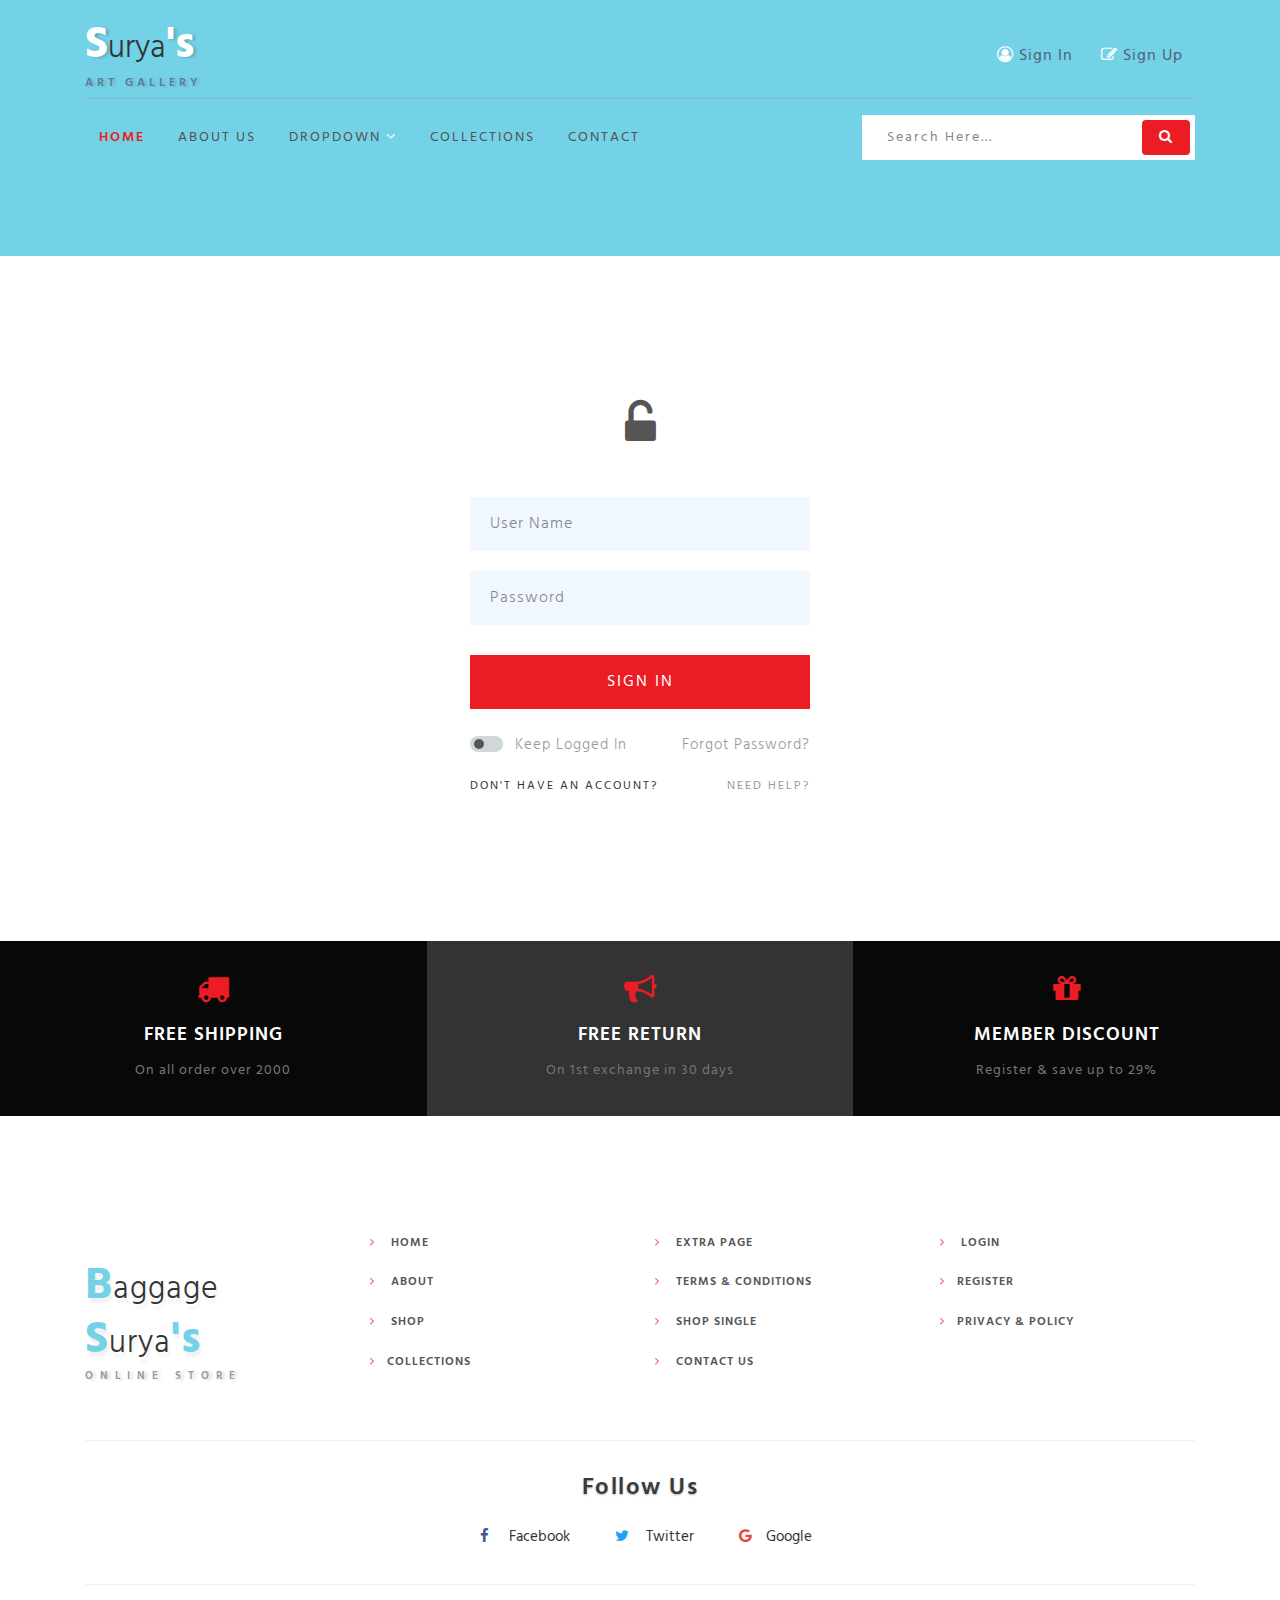
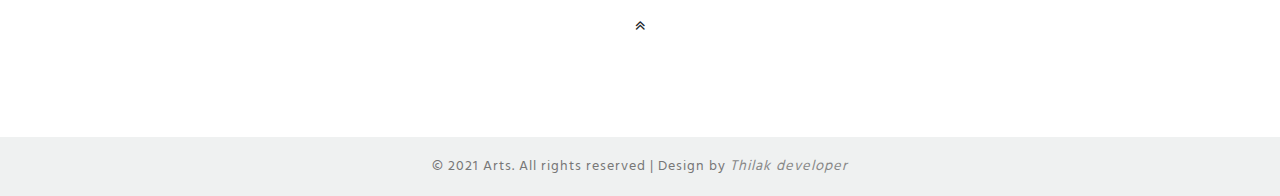
<file: login.html>
<!DOCTYPE html>
<html lang="zxx">

<head>
    <title>Surya's Art Gallery</title>
    <!-- Meta tag Keywords -->
    <meta name="viewport" content="width=device-width, initial-scale=1">
    <meta charset="UTF-8" />
    <meta name="keywords" content="Art Gallery" /><script>
        addEventListener("load", function() {
            setTimeout(hideURLbar, 0);
        }, false);

        function hideURLbar() {
            window.scrollTo(0, 1);
        }
    </script>
    <!-- //Meta tag Keywords -->
    <!-- Custom-Files -->
    <link rel="stylesheet" href="css/bootstrap.css">
    <!-- Bootstrap-Core-CSS -->
    <link rel="stylesheet" href="css/style.css" type="text/css" media="all" />
    <!-- Style-CSS -->
    <!-- font-awesome-icons -->
    <link href="css/font-awesome.css" rel="stylesheet">
    <!-- //font-awesome-icons -->
    <!-- /Fonts -->
    <link href="//fonts.googleapis.com/css?family=Hind:300,400,500,600,700" rel="stylesheet">
    <!-- //Fonts -->

</head>

<body>
    <div class="main-sec inner-page">
        <!-- //header -->
        <header class="py-sm-3 pt-3 pb-2" id="home">
            <div class="container">
                <!-- nav -->
                <div class="top-w3pvt d-flex">
                    <div id="logo">
                        <h1> <a href="index.html"><span class="log-w3pvt">S</span>urya<span class="log-w3pvt">'s</span></a> <label class="sub-des">Art Gallery</label></h1>
                    </div>

                    <div class="forms ml-auto">
                        <a href="login.html" class="btn"><span class="fa fa-user-circle-o"></span> Sign In</a>
                        <a href="register.html" class="btn"><span class="fa fa-pencil-square-o"></span> Sign Up</a>
                    </div>
                </div>
                <div class="nav-top-wthree">
                    <nav>
                        <label for="drop" class="toggle"><span class="fa fa-bars"></span></label>
                        <input type="checkbox" id="drop" />
                        <ul class="menu">
                            <li class="active"><a href="index.html">Home</a></li>
                            <li><a href="about.html">About Us</a></li>
                            <li>
                                <!-- First Tier Drop Down -->
                                <label for="drop-2" class="toggle">Dropdown <span class="fa fa-angle-down" aria-hidden="true"></span>
                                </label>
                                <a href="#">Dropdown <span class="fa fa-angle-down" aria-hidden="true"></span></a>
                                <input type="checkbox" id="drop-2" />
                                <ul>
                                    <li><a href="coming.html" class="drop-text">Services</a></li>
                                    <li><a href="about.html" class="drop-text">Features</a></li>
                                    <li><a href="single.html" class="drop-text">Single Page</a></li>

                                </ul>
                            </li>

                            <li><a href="shop.html">Collections</a></li>
                            <li><a href="contact.html">Contact</a></li>
                        </ul>
                    </nav>
                    <!-- //nav -->
                    <div class="search-form ml-auto">
                        <div class="form-w3layouts-grid">
                            <form action="#" method="post" class="newsletter">
                                <input class="search" type="search" placeholder="Search here..." required="">
                                <button class="form-control btn" value=""><span class="fa fa-search"></span></button>

                            </form>
                        </div>
                    </div>
                    <div class="clearfix"></div>
                </div>
            </div>
        </header>
        <!-- //header -->

    </div>

    <!-- //banner-->
    <!--/login -->
    <section class="banner-bottom py-5">
        <div class="container">
            <div class="content-grid">
                <div class="text-center icon">
                    <span class="fa fa-unlock-alt"></span>
                </div>
                <div class="content-bottom">
                    <form action="#" method="post">
                        <div class="field-group">

                            <div class="content-input-field">
                                <input name="text1" id="text1" type="text" value="" placeholder="User Name" required="">
                            </div>
                        </div>
                        <div class="field-group">
                            <div class="content-input-field">
                                <input name="password" id="myInput" type="Password" placeholder="Password">
                            </div>
                        </div>
                        <div class="content-input-field">
                            <button type="submit" class="btn">Sign In</button>
                        </div>
                        <ul class="list-login">
                            <li class="switch-slide">
                                <label class="switch">
                                    <input type="checkbox">
                                    <span class="slider round"></span>
                                    keep Logged in
                                </label>
                            </li>
                            <li>
                                <a href="#" class="text-right">Forgot password?</a>
                            </li>
                            <li class="clearfix"></li>
                        </ul>
                        <ul class="list-login-bottom">
                            <li class="">
                                <a href="register.html" class="">Don't have an Account?</a>
                            </li>
                            <li class="">
                                <a href="#" class="text-right">Need Help?</a>
                            </li>
                            <li class="clearfix"></li>
                        </ul>
                    </form>
                </div>
            </div>
        </div>
    </section>
    <!-- /login -->
    <!--/shipping-->
    <section class="shipping-wthree">
        <div class="shiopping-grids d-lg-flex">
            <div class="col-lg-4 shiopping-w3pvt-gd text-center">
                <div class="icon-gd"><span class="fa fa-truck" aria-hidden="true"></span>
                </div>
                <div class="icon-gd-info">
                    <h3>FREE SHIPPING</h3>
                    <p>On all order over 2000</p>
                </div>
            </div>
            <div class="col-lg-4 shiopping-w3pvt-gd sec text-center">
                <div class="icon-gd"><span class="fa fa-bullhorn" aria-hidden="true"></span></div>
                <div class="icon-gd-info">
                    <h3>FREE RETURN</h3>
                    <p>On 1st exchange in 30 days</p>
                </div>
            </div>
            <div class="col-lg-4 shiopping-w3pvt-gd text-center">
                <div class="icon-gd"> <span class="fa fa-gift" aria-hidden="true"></span></div>
                <div class="icon-gd-info">
                    <h3>MEMBER DISCOUNT</h3>
                    <p>Register &amp; save up to 29%</p>
                </div>

            </div>
        </div>

    </section>
    <!--//shipping-->
    <!-- footer -->
    <div class="footer_agileinfo_topf py-5">
        <div class="container py-md-5">
            <div class="row">
                <div class="col-lg-3 footer_wthree_gridf mt-lg-5">
                    <h2><a href="index.html"><span>B</span>aggage
                        </a> </h2>
                        <h2><a href="index.html"><span>S</span>urya<span>'s</span>
                        </a> </h2> <label class="sub-des2">Online Store</label>
                </div>
                <div class="col-lg-3 footer_wthree_gridf mt-md-0 mt-4">
                    <ul class="footer_wthree_gridf_list">
                        <li>
                            <a href="index.html"><span class="fa fa-angle-right" aria-hidden="true"></span> Home</a>
                        </li>
                        <li>
                            <a href="about.html"><span class="fa fa-angle-right" aria-hidden="true"></span> About</a>
                        </li>
                        <li>
                            <a href="shop.html"><span class="fa fa-angle-right" aria-hidden="true"></span> Shop</a>
                        </li>
                        <li>
                            <a href="shop.html"><span class="fa fa-angle-right" aria-hidden="true"></span>Collections</a>
                        </li>

                    </ul>
                </div>
                <div class="col-lg-3 footer_wthree_gridf mt-md-0 mt-sm-4 mt-3">
                    <ul class="footer_wthree_gridf_list">
                        <li>
                            <a href="single.html"><span class="fa fa-angle-right" aria-hidden="true"></span> Extra Page</a>
                        </li>

                        <li>
                            <a href="#"><span class="fa fa-angle-right" aria-hidden="true"></span> Terms & Conditions</a>
                        </li>
                        <li>
                            <a href="single.html"><span class="fa fa-angle-right" aria-hidden="true"></span> Shop Single</a>
                        </li>
                        <li>
                            <a href="contact.html"><span class="fa fa-angle-right" aria-hidden="true"></span> Contact Us</a>
                        </li>
                    </ul>
                </div>

                <div class="col-lg-3 footer_wthree_gridf mt-md-0 mt-sm-4 mt-3">
                    <ul class="footer_wthree_gridf_list">
                        <li>
                            <a href="login.html"><span class="fa fa-angle-right" aria-hidden="true"></span> Login </a>
                        </li>

                        <li>
                            <a href="register.html"><span class="fa fa-angle-right" aria-hidden="true"></span>Register</a>
                        </li>
                        <li>
                            <a href="#"><span class="fa fa-angle-right" aria-hidden="true"></span>Privacy & Policy</a>
                        </li>

                    </ul>
                </div>
            </div>

            <div class="w3ls-fsocial-grid">
                <h3 class="sub-w3ls-headf">Follow Us</h3>
                <div class="social-ficons">
                    <ul>
                        <li><a href="#"><span class="fa fa-facebook"></span> Facebook</a></li>
                        <li><a href="#"><span class="fa fa-twitter"></span> Twitter</a></li>
                        <li><a href="#"><span class="fa fa-google"></span>Google</a></li>
                    </ul>
                </div>
            </div>
            <div class="move-top text-center mt-lg-4 mt-3">
                <a href="#home"><span class="fa fa-angle-double-up" aria-hidden="true"></span></a>
            </div>
        </div>
    </div>
    <!-- //footer -->

    <!-- copyright -->
    <div class="cpy-right text-center py-3">
        <p>© 2021 Arts. All rights reserved | Design by
            <a href=""><i>Thilak developer</i></a>
        </p>


    </div>
    <!-- //copyright -->

</body>

</html>
</file>
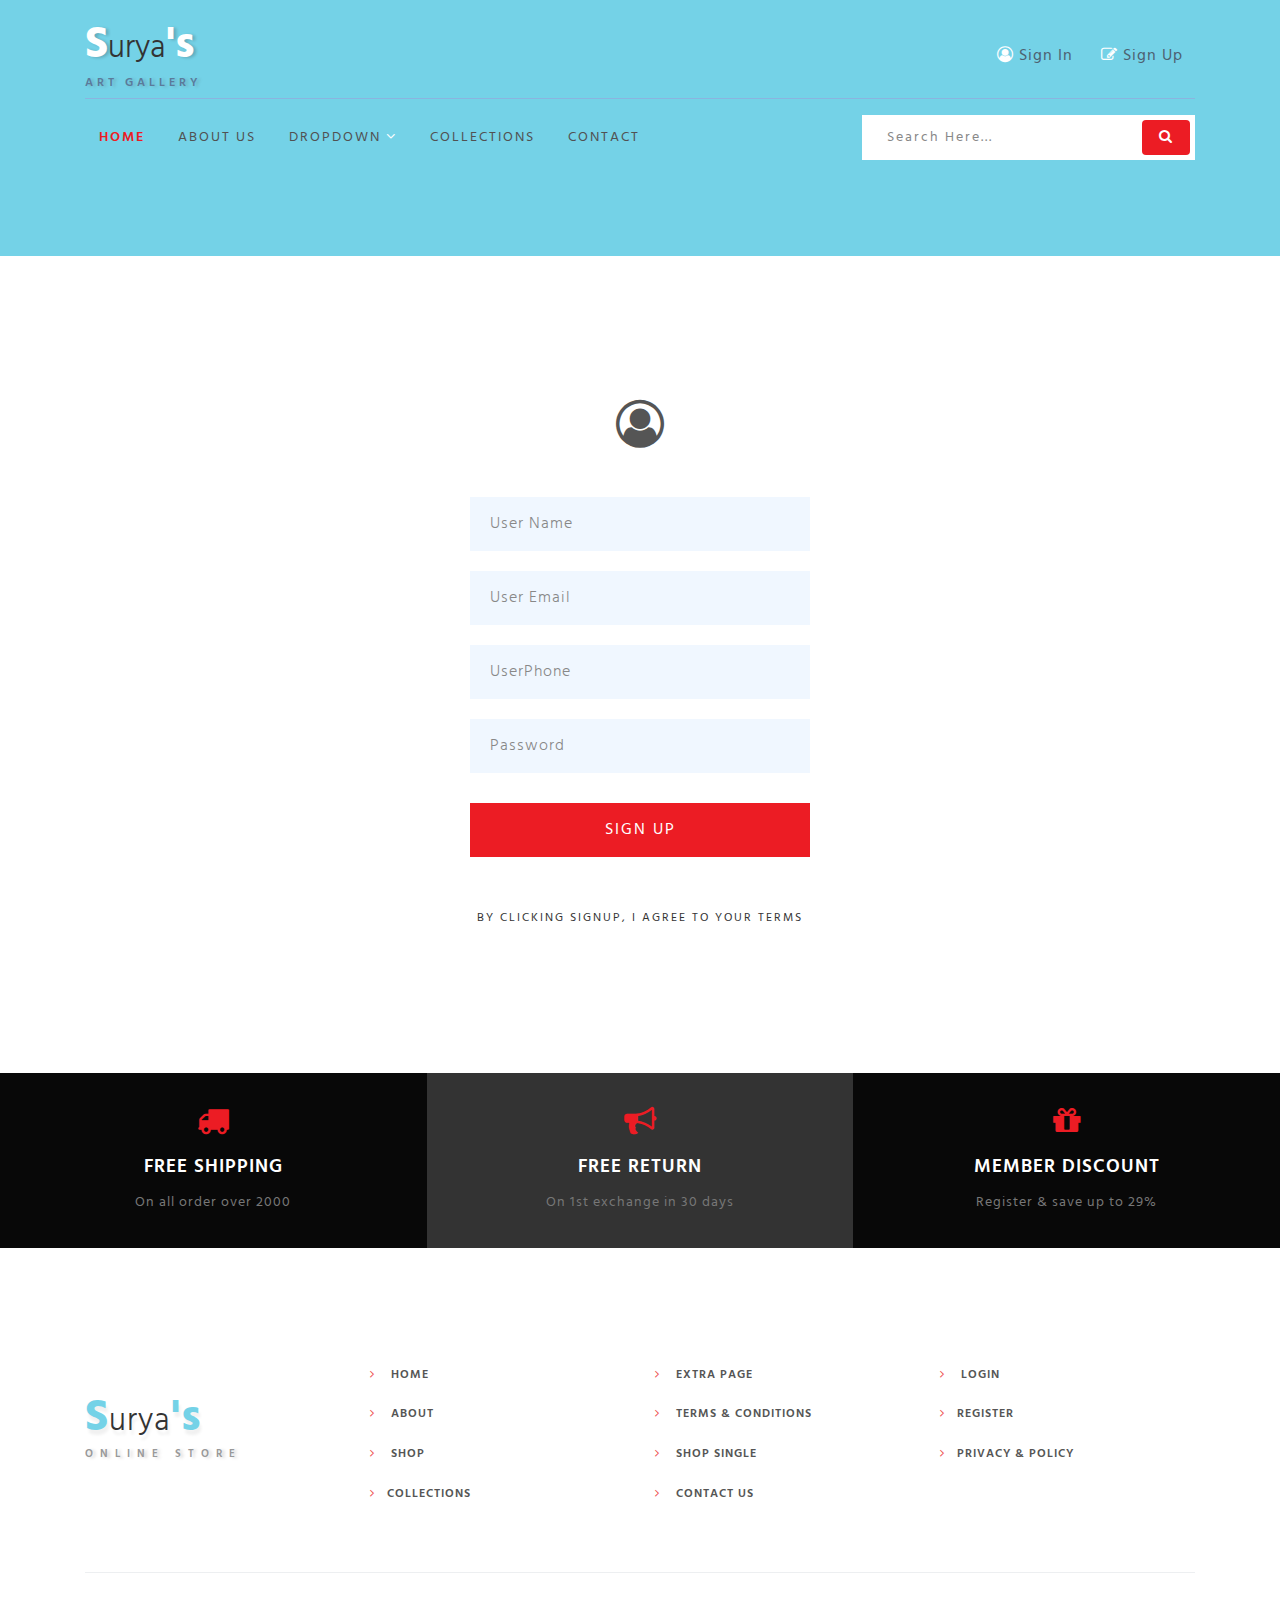
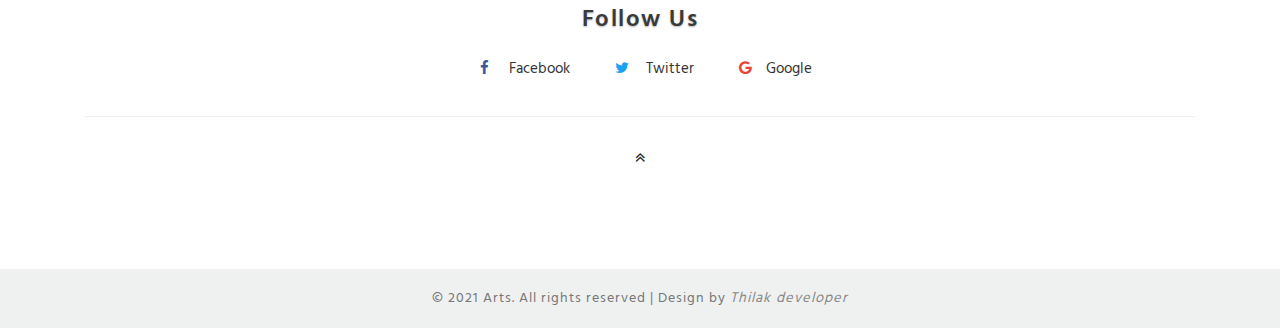
<file: register.html>
<!DOCTYPE html>
<html lang="zxx">

<head>
    <title>Surya's Art Gallery</title>
    <!-- Meta tag Keywords -->
    <meta name="viewport" content="width=device-width, initial-scale=1">
    <meta charset="UTF-8" />
    <meta name="keywords" content="Art Gallery" /> <script>
        addEventListener("load", function() {
            setTimeout(hideURLbar, 0);
        }, false);

        function hideURLbar() {
            window.scrollTo(0, 1);
        }
    </script>
    <!-- //Meta tag Keywords -->
    <!-- Custom-Files -->
    <link rel="stylesheet" href="css/bootstrap.css">
    <!-- Bootstrap-Core-CSS -->
    <link rel="stylesheet" href="css/style.css" type="text/css" media="all" />
    <!-- Style-CSS -->
    <!-- font-awesome-icons -->
    <link href="css/font-awesome.css" rel="stylesheet">
    <!-- //font-awesome-icons -->
    <!-- /Fonts -->
    <link href="//fonts.googleapis.com/css?family=Hind:300,400,500,600,700" rel="stylesheet">
    <!-- //Fonts -->

</head>

<body>
    <div class="main-sec inner-page">
        <!-- //header -->
        <header class="py-sm-3 pt-3 pb-2" id="home">
            <div class="container">
                <!-- nav -->
                <div class="top-w3pvt d-flex">
                    <div id="logo">
                        <h1> <a href="index.html"><span class="log-w3pvt">S</span>urya<span class="log-w3pvt">'s</span></a> <label class="sub-des">Art Gallery</label></h1>
                    </div>

                    <div class="forms ml-auto">
                        <a href="login.html" class="btn"><span class="fa fa-user-circle-o"></span> Sign In</a>
                        <a href="register.html" class="btn"><span class="fa fa-pencil-square-o"></span> Sign Up</a>
                    </div>
                </div>
                <div class="nav-top-wthree">
                    <nav>
                        <label for="drop" class="toggle"><span class="fa fa-bars"></span></label>
                        <input type="checkbox" id="drop" />
                        <ul class="menu">
                            <li class="active"><a href="index.html">Home</a></li>
                            <li><a href="about.html">About Us</a></li>
                            <li>
                                <!-- First Tier Drop Down -->
                                <label for="drop-2" class="toggle">Dropdown <span class="fa fa-angle-down" aria-hidden="true"></span>
                                </label>
                                <a href="#">Dropdown <span class="fa fa-angle-down" aria-hidden="true"></span></a>
                                <input type="checkbox" id="drop-2" />
                                <ul>
                                    <li><a href="coming.html" class="drop-text">Services</a></li>
                                    <li><a href="about.html" class="drop-text">Features</a></li>
                                    <li><a href="single.html" class="drop-text">Single Page</a></li>

                                </ul>
                            </li>

                            <li><a href="shop.html">Collections</a></li>
                            <li><a href="contact.html">Contact</a></li>
                        </ul>
                    </nav>
                    <!-- //nav -->
                    <div class="search-form ml-auto">
                        <div class="form-w3layouts-grid">
                            <form action="#" method="post" class="newsletter">
                                <input class="search" type="search" placeholder="Search here..." required="">
                                <button class="form-control btn" value=""><span class="fa fa-search"></span></button>

                            </form>
                        </div>
                    </div>
                    <div class="clearfix"></div>
                </div>
            </div>
        </header>
        <!-- //header -->

    </div>

    <!-- //banner-->
    <!--/login -->
    <section class="banner-bottom py-5">
        <div class="container">
            <div class="content-grid">
                <div class="text-center icon">
                    <span class="fa fa-user-circle-o"></span>
                </div>
                <div class="content-bottom">
                    <form action="#" method="post">
                        <div class="field-group">

                            <div class="content-input-field">
                                <input name="text1" id="text1" type="text" value="" placeholder="User Name" required="">
                            </div>
                        </div>
                        <div class="field-group">

                            <div class="content-input-field">
                                <input name="text1" id="text1" type="email" value="" placeholder="User Email" required="">
                            </div>
                        </div>
                        <div class="field-group">

                            <div class="content-input-field">
                                <input name="text1" id="text3" type="text" value="" placeholder="UserPhone" required="">
                            </div>
                        </div>
                        <div class="field-group">
                            <div class="content-input-field">
                                <input name="password" id="myInput" type="Password" placeholder="Password">
                            </div>
                        </div>
                        <div class="content-input-field">
                            <button type="submit" class="btn">Sign Up</button>
                        </div>
                        <div class="list-login-bottom text-center mt-lg-5 mt-4">

                            <a href="#" class="">By clicking Signup, I agree to your terms</a>



                        </div>
                    </form>
                </div>
            </div>
        </div>
    </section>
    <!-- /login -->
    <!--/shipping-->
    <section class="shipping-wthree">
        <div class="shiopping-grids d-lg-flex">
            <div class="col-lg-4 shiopping-w3pvt-gd text-center">
                <div class="icon-gd"><span class="fa fa-truck" aria-hidden="true"></span>
                </div>
                <div class="icon-gd-info">
                    <h3>FREE SHIPPING</h3>
                    <p>On all order over 2000</p>
                </div>
            </div>
            <div class="col-lg-4 shiopping-w3pvt-gd sec text-center">
                <div class="icon-gd"><span class="fa fa-bullhorn" aria-hidden="true"></span></div>
                <div class="icon-gd-info">
                    <h3>FREE RETURN</h3>
                    <p>On 1st exchange in 30 days</p>
                </div>
            </div>
            <div class="col-lg-4 shiopping-w3pvt-gd text-center">
                <div class="icon-gd"> <span class="fa fa-gift" aria-hidden="true"></span></div>
                <div class="icon-gd-info">
                    <h3>MEMBER DISCOUNT</h3>
                    <p>Register &amp; save up to 29%</p>
                </div>

            </div>
        </div>

    </section>
    <!--//shipping-->
    <!-- footer -->
    <div class="footer_agileinfo_topf py-5">
        <div class="container py-md-5">
            <div class="row">
                <div class="col-lg-3 footer_wthree_gridf mt-lg-5">
                    <h2><a href="index.html"><span>S</span>urya<span>'s</span>
                    </a> </h2>
                    <label class="sub-des2">Online Store</label>
                </div>
                <div class="col-lg-3 footer_wthree_gridf mt-md-0 mt-4">
                    <ul class="footer_wthree_gridf_list">
                        <li>
                            <a href="index.html"><span class="fa fa-angle-right" aria-hidden="true"></span> Home</a>
                        </li>
                        <li>
                            <a href="about.html"><span class="fa fa-angle-right" aria-hidden="true"></span> About</a>
                        </li>
                        <li>
                            <a href="shop.html"><span class="fa fa-angle-right" aria-hidden="true"></span> Shop</a>
                        </li>
                        <li>
                            <a href="shop.html"><span class="fa fa-angle-right" aria-hidden="true"></span>Collections</a>
                        </li>

                    </ul>
                </div>
                <div class="col-lg-3 footer_wthree_gridf mt-md-0 mt-sm-4 mt-3">
                    <ul class="footer_wthree_gridf_list">
                        <li>
                            <a href="single.html"><span class="fa fa-angle-right" aria-hidden="true"></span> Extra Page</a>
                        </li>

                        <li>
                            <a href="#"><span class="fa fa-angle-right" aria-hidden="true"></span> Terms & Conditions</a>
                        </li>
                        <li>
                            <a href="single.html"><span class="fa fa-angle-right" aria-hidden="true"></span> Shop Single</a>
                        </li>
                        <li>
                            <a href="contact.html"><span class="fa fa-angle-right" aria-hidden="true"></span> Contact Us</a>
                        </li>
                    </ul>
                </div>

                <div class="col-lg-3 footer_wthree_gridf mt-md-0 mt-sm-4 mt-3">
                    <ul class="footer_wthree_gridf_list">
                        <li>
                            <a href="login.html"><span class="fa fa-angle-right" aria-hidden="true"></span> Login </a>
                        </li>

                        <li>
                            <a href="register.html"><span class="fa fa-angle-right" aria-hidden="true"></span>Register</a>
                        </li>
                        <li>
                            <a href="#"><span class="fa fa-angle-right" aria-hidden="true"></span>Privacy & Policy</a>
                        </li>

                    </ul>
                </div>
            </div>

            <div class="w3ls-fsocial-grid">
                <h3 class="sub-w3ls-headf">Follow Us</h3>
                <div class="social-ficons">
                    <ul>
                        <li><a href="#"><span class="fa fa-facebook"></span> Facebook</a></li>
                        <li><a href="#"><span class="fa fa-twitter"></span> Twitter</a></li>
                        <li><a href="#"><span class="fa fa-google"></span>Google</a></li>
                    </ul>
                </div>
            </div>
            <div class="move-top text-center mt-lg-4 mt-3">
                <a href="#home"><span class="fa fa-angle-double-up" aria-hidden="true"></span></a>
            </div>
        </div>
    </div>
    <!-- //footer -->

    <!-- copyright -->
    <div class="cpy-right text-center py-3">
        <p>© 2021 Arts. All rights reserved | Design by
            <a href=""><i>Thilak developer</i></a>
        </p>

    </div>
    <!-- //copyright -->

</body>

</html>
</file>
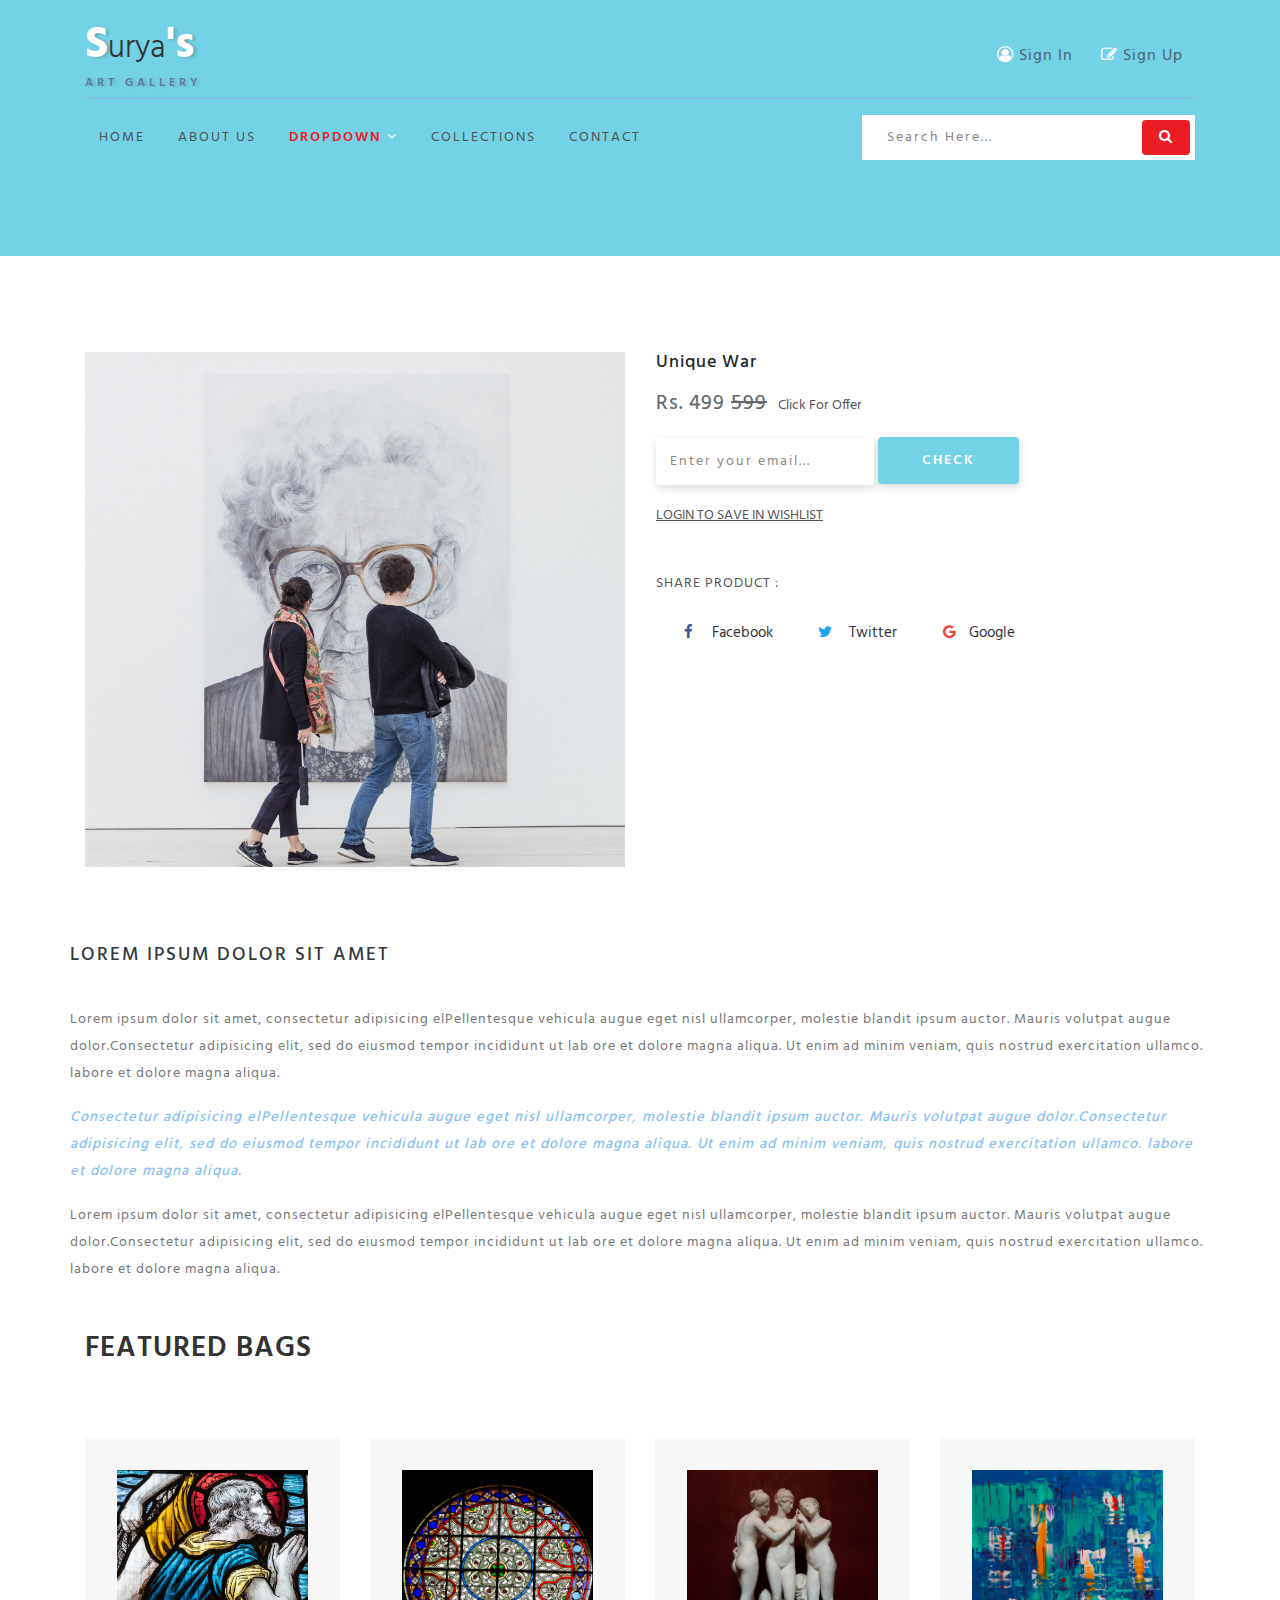
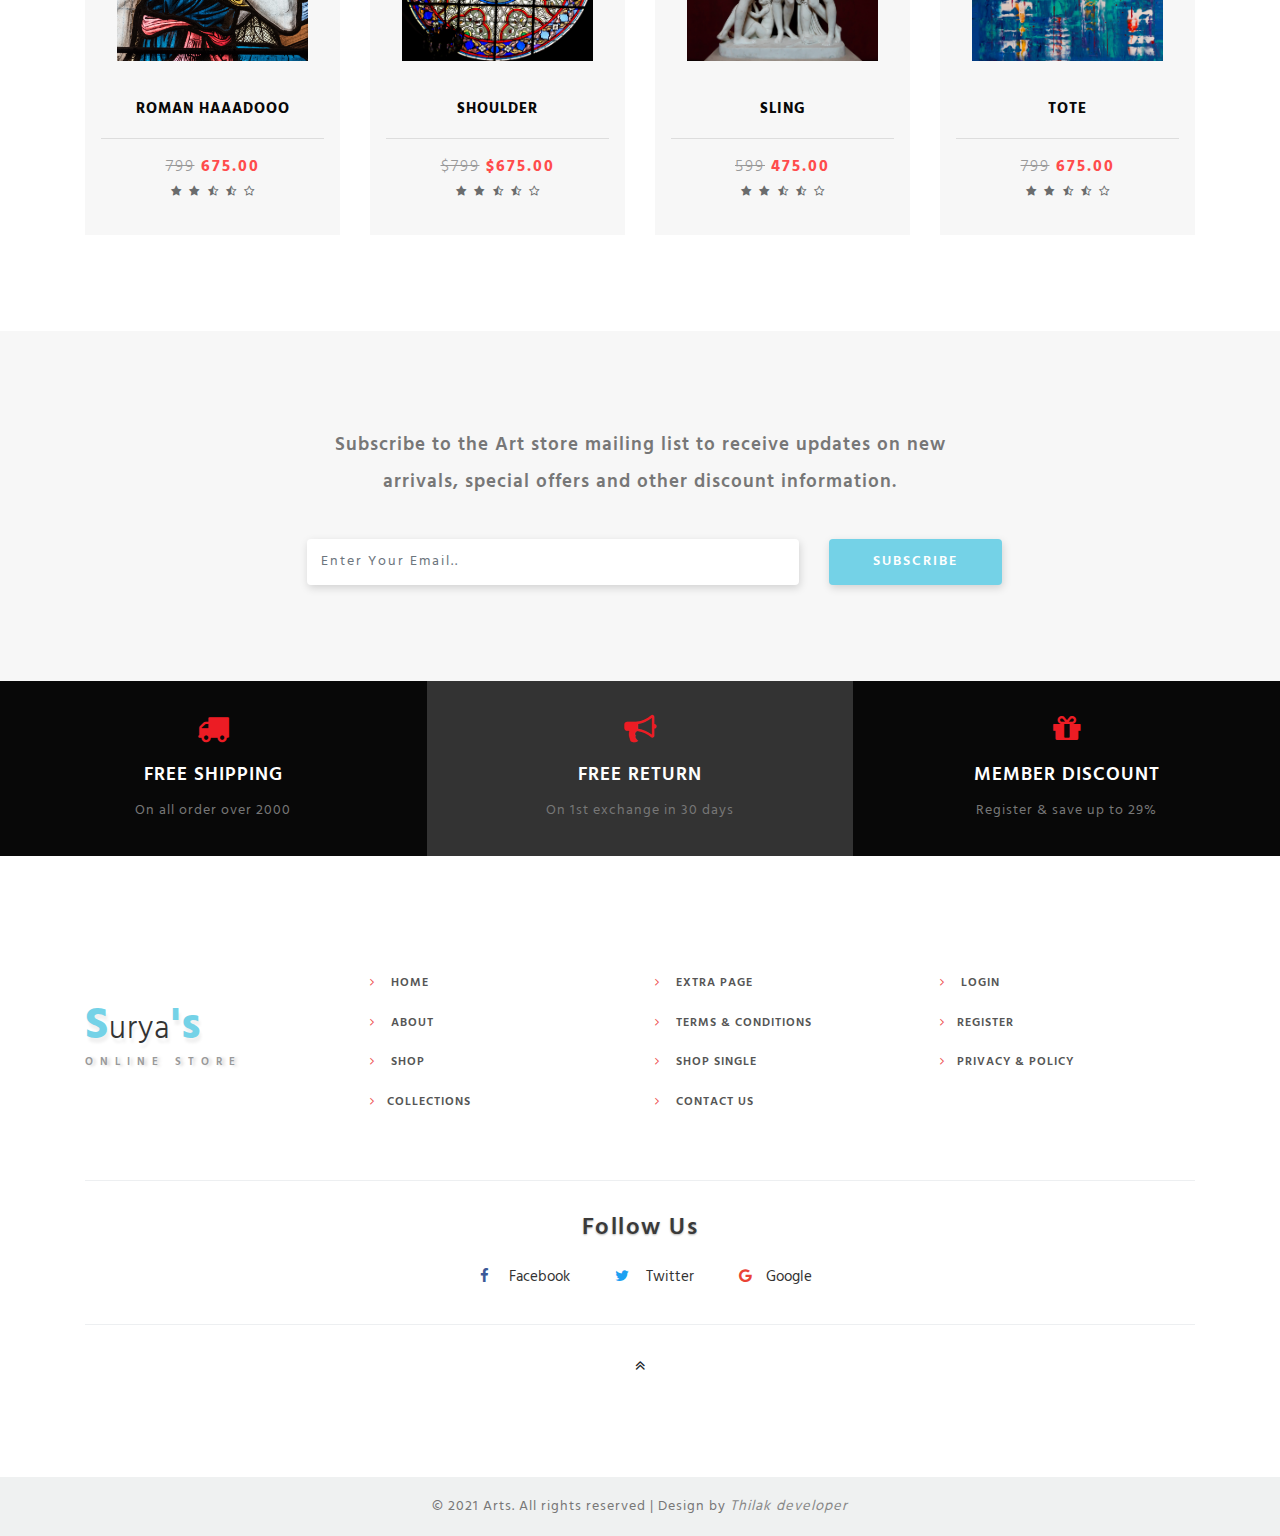
<file: single.html>
<!DOCTYPE html>
<html lang="zxx">

<head>
    <title>Surya's Art Gallery</title>
    <!-- Meta tag Keywords -->
    <meta name="viewport" content="width=device-width, initial-scale=1">
    <meta charset="UTF-8" />
    <meta name="keywords" content="Art Gallery" /><script>
        addEventListener("load", function() {
            setTimeout(hideURLbar, 0);
        }, false);

        function hideURLbar() {
            window.scrollTo(0, 1);
        }
    </script>
    <!-- //Meta tag Keywords -->
    <!-- Custom-Files -->
    <link rel="stylesheet" href="css/bootstrap.css">
    <!-- Bootstrap-Core-CSS -->
    <link rel="stylesheet" href="css/style.css" type="text/css" media="all" />
    <!-- Style-CSS -->
    <!-- font-awesome-icons -->
    <link href="css/font-awesome.css" rel="stylesheet">
    <!-- //font-awesome-icons -->
    <!-- /Fonts -->
    <link href="//fonts.googleapis.com/css?family=Hind:300,400,500,600,700" rel="stylesheet">
    <!-- //Fonts -->

</head>

<body>
    <div class="main-sec inner-page">
        <!-- //header -->
        <header class="py-sm-3 pt-3 pb-2" id="home">
            <div class="container">
                <!-- nav -->
                <div class="top-w3pvt d-flex">
                    <div id="logo">
                        <h1> <a href="index.html"><span class="log-w3pvt">S</span>urya<span class="log-w3pvt">'s</span></a> <label class="sub-des">Art Gallery</label></h1>
                    </div>

                    <div class="forms ml-auto">
                        <a href="login.html" class="btn"><span class="fa fa-user-circle-o"></span> Sign In</a>
                        <a href="register.html" class="btn"><span class="fa fa-pencil-square-o"></span> Sign Up</a>
                    </div>
                </div>
                <div class="nav-top-wthree">
                    <nav>
                        <label for="drop" class="toggle"><span class="fa fa-bars"></span></label>
                        <input type="checkbox" id="drop" />
                        <ul class="menu">
                            <li><a href="index.html">Home</a></li>
                            <li><a href="about.html">About Us</a></li>
                            <li class="active">
                                <!-- First Tier Drop Down -->
                                <label for="drop-2" class="toggle">Dropdown <span class="fa fa-angle-down" aria-hidden="true"></span>
                                </label>
                                <a href="#">Dropdown <span class="fa fa-angle-down" aria-hidden="true"></span></a>
                                <input type="checkbox" id="drop-2" />
                                <ul>
                                    <li><a href="coming.html" class="drop-text">Services</a></li>
                                    <li><a href="about.html" class="drop-text">Features</a></li>
                                    <li><a href="single.html" class="drop-text">Single Page</a></li>

                                </ul>
                            </li>

                            <li><a href="shop.html">Collections</a></li>
                            <li><a href="contact.html">Contact</a></li>
                        </ul>
                    </nav>
                    <!-- //nav -->
                    <div class="search-form ml-auto">
                        <div class="form-w3layouts-grid">
                            <form action="#" method="post" class="newsletter">
                                <input class="search" type="search" placeholder="Search here..." required="">
                                <button class="form-control btn" value=""><span class="fa fa-search"></span></button>

                            </form>
                        </div>
                    </div>
                    <div class="clearfix"></div>
                </div>
            </div>
        </header>
        <!-- //header -->
    </div>
    <!-- //banner-->
    <!--/banner-bottom -->
    <section class="banner-bottom py-5">
        <div class="container py-md-5">
            <!-- product right -->
            <div class="left-ads-display wthree">
                <div class="row">
                    <div class="desc1-left col-md-6">
                        <img src="images/ryan-stefan-5K98ScREEUY-unsplash.jpg" class="img-fluid" alt="">
                    </div>
                    <div class="desc1-right col-md-6 pl-lg-3">
                        <h3>Unique War</h3>
                        <h5>Rs. 499 <span>599</span> <a href="#">Click for offer</a></h5>
                        <div class="available mt-3">
                            <form action="#" method="post" class="w3pvt-newsletter subscribe-sec">
                                <input type="email" name="Email" placeholder="Enter your email..." required="">
                                <button class="btn submit">Check</button>

                            </form>
                            <span><a href="#">login to save in wishlist </a></span>
                            <p></p>
                        </div>
                        <div class="share-desc mt-5">
                            <div class="share text-left">
                                <h4>Share Product :</h4>
                                <div class="social-ficons mt-4">
                                    <ul>
                                        <li><a href="#"><span class="fa fa-facebook"></span> Facebook</a></li>
                                        <li><a href="#"><span class="fa fa-twitter"></span> Twitter</a></li>
                                        <li><a href="#"><span class="fa fa-google"></span>Google</a></li>
                                    </ul>
                                </div>
                            </div>
                            <div class="clearfix"></div>
                        </div>
                    </div>


                </div>
                <div class="row sub-para-w3pvt my-5">

                    <h3 class="shop-sing">Lorem ipsum dolor sit amet</h3>
                    <p>Lorem ipsum dolor sit amet, consectetur adipisicing elPellentesque vehicula augue eget nisl ullamcorper, molestie blandit ipsum auctor. Mauris volutpat augue dolor.Consectetur adipisicing elit, sed do eiusmod tempor incididunt ut lab ore et dolore magna aliqua. Ut enim ad minim veniam, quis nostrud exercitation ullamco. labore et dolore magna aliqua.</p>
                    <p class="mt-3 italic-blue">Consectetur adipisicing elPellentesque vehicula augue eget nisl ullamcorper, molestie blandit ipsum auctor. Mauris volutpat augue dolor.Consectetur adipisicing elit, sed do eiusmod tempor incididunt ut lab ore et dolore magna aliqua. Ut enim ad minim veniam, quis nostrud exercitation ullamco. labore et dolore magna aliqua.</p>
                    <p class="mt-3">Lorem ipsum dolor sit amet, consectetur adipisicing elPellentesque vehicula augue eget nisl ullamcorper, molestie blandit ipsum auctor. Mauris volutpat augue dolor.Consectetur adipisicing elit, sed do eiusmod tempor incididunt ut lab ore et dolore magna aliqua. Ut enim ad minim veniam, quis nostrud exercitation ullamco. labore et dolore magna aliqua.</p>
                </div>


                <!--/row-->
                <h3 class="title-wthree-single my-lg-5 my-4 text-left">Featured Bags</h3>
                <div class="row shop-wthree-info text-center">
                    <div class="col-md-3 shop-info-grid text-center mt-4">
                        <div class="product-shoe-info shoe">
                            <div class="men-thumb-item">
                                <img src="images/S1.jpg" class="img-fluid" alt="">

                            </div>
                            <div class="item-info-product">
                                <h4>
                                    <a href="single.html">Roman Haaadooo </a>
                                </h4>

                                <div class="product_price">
                                    <div class="grid-price">
                                        <span class="money"><span class="line">799</span> 675.00</span>
                                    </div>
                                </div>
                                <ul class="stars">
                                    <li><a href="#"><span class="fa fa-star" aria-hidden="true"></span></a></li>
                                    <li><a href="#"><span class="fa fa-star" aria-hidden="true"></span></a></li>
                                    <li><a href="#"><span class="fa fa-star-half-o" aria-hidden="true"></span></a></li>
                                    <li><a href="#"><span class="fa fa-star-half-o" aria-hidden="true"></span></a></li>
                                    <li><a href="#"><span class="fa fa-star-o" aria-hidden="true"></span></a></li>
                                </ul>
                            </div>
                        </div>
                    </div>
                    <div class="col-md-3 shop-info-grid text-center mt-4">
                        <div class="product-shoe-info shoe">
                            <div class="men-thumb-item">
                                <img src="images/S2.jpg" class="img-fluid" alt="">

                            </div>
                            <div class="item-info-product">
                                <h4>
                                    <a href="single.html">Shoulder </a>
                                </h4>

                                <div class="product_price">
                                    <div class="grid-price">
                                        <span class="money"><span class="line">$799</span> $675.00</span>
                                    </div>
                                </div>
                                <ul class="stars">
                                    <li><a href="#"><span class="fa fa-star" aria-hidden="true"></span></a></li>
                                    <li><a href="#"><span class="fa fa-star" aria-hidden="true"></span></a></li>
                                    <li><a href="#"><span class="fa fa-star-half-o" aria-hidden="true"></span></a></li>
                                    <li><a href="#"><span class="fa fa-star-half-o" aria-hidden="true"></span></a></li>
                                    <li><a href="#"><span class="fa fa-star-o" aria-hidden="true"></span></a></li>
                                </ul>
                            </div>
                        </div>
                    </div>
                    <div class="col-md-3 shop-info-grid text-center mt-4">
                        <div class="product-shoe-info shoe">
                            <div class="men-thumb-item">
                                <img src="images/S3.jpg" class="img-fluid" alt="">

                            </div>
                            <div class="item-info-product">
                                <h4>
                                    <a href="single.html">Sling  </a>
                                </h4>

                                <div class="product_price">
                                    <div class="grid-price">
                                        <span class="money"><span class="line">599</span> 475.00</span>
                                    </div>
                                </div>
                                <ul class="stars">
                                    <li><a href="#"><span class="fa fa-star" aria-hidden="true"></span></a></li>
                                    <li><a href="#"><span class="fa fa-star" aria-hidden="true"></span></a></li>
                                    <li><a href="#"><span class="fa fa-star-half-o" aria-hidden="true"></span></a></li>
                                    <li><a href="#"><span class="fa fa-star-half-o" aria-hidden="true"></span></a></li>
                                    <li><a href="#"><span class="fa fa-star-o" aria-hidden="true"></span></a></li>
                                </ul>
                            </div>
                        </div>
                    </div>
                    <div class="col-md-3 shop-info-grid text-center mt-4">
                        <div class="product-shoe-info shoe">
                            <div class="men-thumb-item">
                                <img src="images/S4.jpg" class="img-fluid" alt="">

                            </div>
                            <div class="item-info-product">
                                <h4>
                                    <a href="single.html">Tote  </a>
                                </h4>

                                <div class="product_price">
                                    <div class="grid-price">
                                        <span class="money"><span class="line">799</span> 675.00</span>
                                    </div>
                                </div>
                                <ul class="stars">
                                    <li><a href="#"><span class="fa fa-star" aria-hidden="true"></span></a></li>
                                    <li><a href="#"><span class="fa fa-star" aria-hidden="true"></span></a></li>
                                    <li><a href="#"><span class="fa fa-star-half-o" aria-hidden="true"></span></a></li>
                                    <li><a href="#"><span class="fa fa-star-half-o" aria-hidden="true"></span></a></li>
                                    <li><a href="#"><span class="fa fa-star-o" aria-hidden="true"></span></a></li>
                                </ul>
                            </div>
                        </div>
                    </div>

                </div>
                <!--//row-->

            </div>
        </div>
    </section>
    <!-- /banner-bottom -->
    <!--/newsletter -->
    <section class="newsletter-w3pvt py-5">
        <div class="container py-md-5">
            <form method="post" action="#">
                <p class="text-center">Subscribe to the Art store mailing list to receive updates on new arrivals, special offers and other discount information.</p>
                <div class="row subscribe-sec">
                    <div class="col-md-9">
                        <input type="email" class="form-control" id="email" placeholder="Enter Your Email.." name="email" required="">

                    </div>
                    <div class="col-md-3">

                        <button type="submit" class="btn submit">Subscribe</button>
                    </div>

                </div>

            </form>
        </div>
    </section>
    <!--//newsletter -->
    <!--/shipping-->
    <section class="shipping-wthree">
        <div class="shiopping-grids d-lg-flex">
            <div class="col-lg-4 shiopping-w3pvt-gd text-center">
                <div class="icon-gd"><span class="fa fa-truck" aria-hidden="true"></span>
                </div>
                <div class="icon-gd-info">
                    <h3>FREE SHIPPING</h3>
                    <p>On all order over 2000</p>
                </div>
            </div>
            <div class="col-lg-4 shiopping-w3pvt-gd sec text-center">
                <div class="icon-gd"><span class="fa fa-bullhorn" aria-hidden="true"></span></div>
                <div class="icon-gd-info">
                    <h3>FREE RETURN</h3>
                    <p>On 1st exchange in 30 days</p>
                </div>
            </div>
            <div class="col-lg-4 shiopping-w3pvt-gd text-center">
                <div class="icon-gd"> <span class="fa fa-gift" aria-hidden="true"></span></div>
                <div class="icon-gd-info">
                    <h3>MEMBER DISCOUNT</h3>
                    <p>Register &amp; save up to 29%</p>
                </div>

            </div>
        </div>

    </section>
    <!--//shipping-->
    <!-- footer -->
    <div class="footer_agileinfo_topf py-5">
        <div class="container py-md-5">
            <div class="row">
                <div class="col-lg-3 footer_wthree_gridf mt-lg-5">
                    <h2><a href="index.html"><span>S</span>urya<span>'s</span>
                    </a> </h2>
                    <label class="sub-des2">Online Store</label>
                </div>
                <div class="col-lg-3 footer_wthree_gridf mt-md-0 mt-4">
                    <ul class="footer_wthree_gridf_list">
                        <li>
                            <a href="index.html"><span class="fa fa-angle-right" aria-hidden="true"></span> Home</a>
                        </li>
                        <li>
                            <a href="about.html"><span class="fa fa-angle-right" aria-hidden="true"></span> About</a>
                        </li>
                        <li>
                            <a href="shop.html"><span class="fa fa-angle-right" aria-hidden="true"></span> Shop</a>
                        </li>
                        <li>
                            <a href="shop.html"><span class="fa fa-angle-right" aria-hidden="true"></span>Collections</a>
                        </li>

                    </ul>
                </div>
                <div class="col-lg-3 footer_wthree_gridf mt-md-0 mt-sm-4 mt-3">
                    <ul class="footer_wthree_gridf_list">
                        <li>
                            <a href="single.html"><span class="fa fa-angle-right" aria-hidden="true"></span> Extra Page</a>
                        </li>

                        <li>
                            <a href="#"><span class="fa fa-angle-right" aria-hidden="true"></span> Terms & Conditions</a>
                        </li>
                        <li>
                            <a href="single.html"><span class="fa fa-angle-right" aria-hidden="true"></span> Shop Single</a>
                        </li>
                        <li>
                            <a href="contact.html"><span class="fa fa-angle-right" aria-hidden="true"></span> Contact Us</a>
                        </li>
                    </ul>
                </div>

                <div class="col-lg-3 footer_wthree_gridf mt-md-0 mt-sm-4 mt-3">
                    <ul class="footer_wthree_gridf_list">
                        <li>
                            <a href="login.html"><span class="fa fa-angle-right" aria-hidden="true"></span> Login </a>
                        </li>

                        <li>
                            <a href="register.html"><span class="fa fa-angle-right" aria-hidden="true"></span>Register</a>
                        </li>
                        <li>
                            <a href="#"><span class="fa fa-angle-right" aria-hidden="true"></span>Privacy & Policy</a>
                        </li>

                    </ul>
                </div>
            </div>

            <div class="w3ls-fsocial-grid">
                <h3 class="sub-w3ls-headf">Follow Us</h3>
                <div class="social-ficons">
                    <ul>
                        <li><a href="#"><span class="fa fa-facebook"></span> Facebook</a></li>
                        <li><a href="#"><span class="fa fa-twitter"></span> Twitter</a></li>
                        <li><a href="#"><span class="fa fa-google"></span>Google</a></li>
                    </ul>
                </div>
            </div>
            <div class="move-top text-center mt-lg-4 mt-3">
                <a href="#home"><span class="fa fa-angle-double-up" aria-hidden="true"></span></a>
            </div>
        </div>
    </div>
    <!-- //footer -->
    <!-- copyright -->
    <div class="cpy-right text-center py-3">
        <p>© 2021 Arts. All rights reserved | Design by
            <a href=""><i>Thilak developer</i></a>
        </p>


    </div>
    <!-- //copyright -->

</body>

</html>
</file>
<file: css/style.css>
/*--
	Author:W3layouts
	Author URL: http://w3layouts.com
	License: Creative Commons Attribution 3.0 Unported
	License URL: http://creativecommons.org/licenses/by/3.0/
--*/

html,
body {
    margin: 0;
    font-size: 100%;
    background: #fff;
    font-family: 'Hind', sans-serif;
    scroll-behavior: smooth;
}

body a {
    text-decoration: none;
    transition: 0.5s all;
    -webkit-transition: 0.5s all;
    -moz-transition: 0.5s all;
    -o-transition: 0.5s all;
    -ms-transition: 0.5s all;
}

a:hover {
    text-decoration: none;
}

input[type="button"],
input[type="submit"],
input[type="text"],
input[type="email"],
input[type="search"] {
    transition: 0.5s all;
    -webkit-transition: 0.5s all;
    -moz-transition: 0.5s all;
    -o-transition: 0.5s all;
    -ms-transition: 0.5s all;
    font-family: 'Hind', sans-serif;
}

h1,
h2,
h3,
h4,
h5,
h6 {
    margin: 0;
    letter-spacing: 1px;
    font-family: 'Hind', sans-serif;
}

p {
    font-size: 0.9em;
    color: #777;
    line-height: 1.9em;
    letter-spacing: 1px;
    margin-bottom: 0;
}

ul {
    margin: 0;
    padding: 0;
}


.breadcrumb,
ol {
    margin-bottom: 0 !important;
}

/* header */
/*-- header --*/
.forms {
    margin-top: 1.4em;
}

.top-w3pvt {
    border-bottom: 1px solid #8bb4df;
    padding-bottom: 0.5em;
}

.nav-top-wthree {
    margin: 1em 0;
}

header a.btn {
    border-radius: 4px;
    color: #4d6171;
    letter-spacing: 1px;
    border: none;
    outline: none;
}

header a.btn span {
    color: #fff;
}

.search-form {
    width: 30%;
}

form.newsletter {
    background: #fff;
    padding: 0.3em;
    display: flex;
}

header .search {
    outline: none;
    padding: 6px 20px;
    font-size: 14px;
    color: #000;
    width: 85%;
    background: transparent;
    text-transform: capitalize;
    border: none;
    letter-spacing: 2px;
    float: left;
}

header button.btn {
    color: #fff;
    border: none;
    padding: 7px 0px;
    text-transform: uppercase;
    text-decoration: none;
    background: transparent;
    -webkit-transition: 0.5s all;
    -moz-transition: 0.5s all;
    -o-transition: 0.5s all;
    -ms-transition: 0.5s all;
    transition: 0.5s all;
    float: right;
    cursor: pointer;
    width: 15%;
    font-size: 14px;
    text-align: center;
    background: #ec1c24;
}

.toggle,
[id^=drop] {
    display: none;
}

/* Giving a background-color to the nav container. */
nav {
    margin: 0;
    padding: 0;
    margin-top: 10px;
    float: left;
}


#logo a {
    float: left;
    font-size: .8em;
    display: initial;
    margin: 0;
    letter-spacing: 0px;
    color: #333;
    font-weight: 300;
    padding: 3px 0;
    border: none;
}

#logo a span {
    color: #fff;
    font-size: 1.4em;
    font-weight: 700;
    text-shadow: 3px 1px 3px rgba(19, 18, 18, 0.19);
}

.sub-des {
    text-transform: uppercase;
    display: block;
    font-size: 0.3em;
    margin: 0;
    color: #5b7a9a;
    letter-spacing: 4px;
    font-weight: 600;
    text-shadow: 3px 1px 3px rgba(78, 73, 73, 0.21);
}

/* Since we'll have the "ul li" "float:left"
 * we need to add a clear after the container. */

nav:after {
    content: "";
    display: table;
    clear: both;
}

/* Removing padding, margin and "list-style" from the "ul",
 * and adding "position:reltive" */
nav ul {
    padding: 0;
    margin: 0;
    list-style: none;
    position: relative;
}

/* Positioning the navigation items inline */
nav ul li {
    margin: 0px;
    display: inline-block;
}

/* Styling the links */
nav a {
    letter-spacing: 2px;
    padding-left: 0;
    padding-right: 0;
    padding: 10px 0;
    font-weight: 400;
    font-size: 0.9em;
    margin: 0 1em;
    color: #515152;
    text-transform: uppercase;
}


nav ul li ul li:hover {
    background: #f8f9fa;
}

/* Background color change on Hover */
nav a:hover {
    color: #ec1c24;
}

.menu li.active a {

    color: #ec1c24;
    font-weight: 600;
}

/* Hide Dropdowns by Default
 * and giving it a position of absolute */
nav ul ul {
    display: none;
    position: absolute;
    top: 30px;
    background: #fff;
    padding: 10px;
    -moz-box-shadow: 1px 3px 8px 0 rgba(0, 0, 0, 0.15);
    -webkit-box-shadow: 1px 3px 8px 0 rgba(0, 0, 0, 0.15);
    box-shadow: 1px 3px 8px 0 rgba(0, 0, 0, 0.15);
}

/* Display Dropdowns on Hover */
nav ul li:hover > ul {
    display: inherit;
}

/* Fisrt Tier Dropdown */
nav ul ul li {
    width: 200px;
    float: none;
    display: list-item;
    position: relative;
}

nav ul ul li a {
    color: #333;
    padding: 5px 10px;
    display: block;
}

ul.menu li span {
    color: #fff;
}

/* Second, Third and more Tiers	
 * We move the 2nd and 3rd etc tier dropdowns to the left
 * by the amount of the width of the first tier.
*/
nav ul ul ul li {
    position: relative;
    top: -60px;
    /* has to be the same number as the "width" of "nav ul ul li" */
    left: 170px;
}

/* Change ' +' in order to change the Dropdown symbol */
li > a:only-child:after {
    content: '';
}


/* Media Queries
--------------------------------------------- */

@media all and (max-width : 992px) {

    /*	#logo {
		display: block;
		padding: 0;
		width: 100%;
		text-align: center;
		float: none;
	} */
    .menu li.active a {
        color: #3369e7;
    }

    nav {
        margin: 0;
    }

    nav a {
        color: #333;
    }

    /* Hide the navigation menu by default */
    /* Also hide the  */
    .toggle + a,
    .menu {
        display: none;
    }

    /* Stylinf the toggle lable */
    .toggle {
        display: inline-block;
        padding: 9px 15px;
        font-size: 20px;
        text-decoration: none;
        border: none;
        float: none;
        background-color: rgba(22, 21, 21, 0.43137254901960786);
        color: #fff;
        margin-bottom: 0;
        cursor: pointer !important;
    }

    .menu .toggle {
        float: none;
        text-align: center;
        margin: auto;
        width: 90%;
        padding: 5px;
        font-weight: normal;
        font-size: 15px;
        letter-spacing: 1px;
    }

    .toggle:hover {
        color: #fff;
        background-color: #3369e7;
    }

    .nav-top-w3pvt {
        margin: 1em 0;
        position: absolute;
        width: 71%;
    }

    /* Display Dropdown when clicked on Parent Lable */
    [id^=drop]:checked + ul {
        display: block;
        background: #fff;
        padding: 15px 0;
        width: 100%;
        text-align: center;
        border: 1px solid #ddd;
    }

    /* Change menu item's width to 100% */
    nav ul li {
        display: block;
        width: 100%;
        padding: 7px 0;
    }

    nav a {
        padding: 5px 0;
    }

    nav a:hover {
        color: #3369e7;
    }

    .login-icon {
        text-align: center;
    }

    nav ul ul .toggle,
    nav ul ul a {
        padding: 0 40px;
    }

    nav ul ul ul a {
        padding: 0 80px;
    }

    nav a:hover,
    nav ul ul ul a {
        background-color: transparent;
    }

    nav ul li ul li .toggle,
    nav ul ul a,
    nav ul ul ul a {
        padding: 14px 20px;
        color: #FFF;
        font-size: 17px;
    }


    nav ul li ul li .toggle,
    nav ul ul a {
        background-color: #fff;
    }

    nav ul ul li a {
        font-size: 15px;
    }

    ul.inner-ul {
        padding: 0 !important;
    }

    /* Hide Dropdowns by Default */
    nav ul ul {
        float: none;
        position: static;
        color: #ffffff;
        /* has to be the same number as the "line-height" of "nav a" */
    }

    /* Hide menus on hover */
    nav ul ul li:hover > ul,
    nav ul li:hover > ul {
        display: none;
    }

    /* Fisrt Tier Dropdown */
    nav ul ul li {
        display: block;
        width: 100%;
        padding: 0;
    }

    nav ul ul ul li {
        position: static;
        /* has to be the same number as the "width" of "nav ul ul li" */

    }

    nav {
        margin: 0;
        padding: 0;
        margin-top: 0;
        float: left;
        width: 48%;
        position: absolute;
        z-index: 99;
    }

}

@media all and (max-width : 330px) {

    nav ul li {
        display: block;
        width: 94%;
    }

}

.user span.fa {
    font-size: 25px;
    color: #fff;
}

/*-- //header --*/

/*--banner--*/
.main-sec {
    background: #74d2e7;
    min-height: 43em;
    position: relative;
}

.main-sec.inner-page {
    background: #74d2e7;
    min-height: 20em;
    position: relative;
}

.banner-left-info {
    margin-top: 14em;
}

.banner-wthree-info h3 {
    font-size: 2.5em;
    text-transform: uppercase;
    color: #333;
    margin-bottom: 0.7em;

}

.banner-wthree-info h3 span {
    color: #fff;
}

.btn.shop {
    background: #ec1c24;
    -moz-transition: all 0.25s ease;
    -o-transition: all 0.25s ease;
    -webkit-transition: all 0.25s ease;
    transition: all 0.25s ease;
    color: #fff;
    padding: 0.6em 2.5em;
    text-transform: uppercase;
    font-size: 0.9em;
    letter-spacing: 2px;
    font-weight: 600;
    -moz-box-shadow: 1px 3px 8px 0 rgba(0, 0, 0, 0.15);
    -webkit-box-shadow: 1px 3px 8px 0 rgba(0, 0, 0, 0.15);
    box-shadow: 1px 3px 8px 0 rgba(0, 0, 0, 0.15);
}

/*--//banner--*/

/*--about--*/
.ab-content-img {
    background: url(../images/jack-dong-XXJ9GMCuA9w-unsplash.jpg) no-repeat center;
    background-size: cover;
    -webkit-background-size: cover;
    -o-background-size: cover;
    -moz-background-size: cover;
    -ms-background-size: cover;
    min-height: 27em;
}

.title-wthree,
.title-wthree.two {
    font-size: 2.5em;
    text-transform: uppercase;
    color: #333;
    margin-bottom: 0.7em;
    font-weight: 600;
}

.title-wthree.two {
    color: #fff;
}

.ab-content h4 {
    font-size: 1.2em;
    color: #4c4d4e;
    margin: 2em 0 1em 0;
    text-transform: uppercase;
    font-weight: 600;
}

.ab-info-con {
    padding: 0 0.5em;
}

.ab-info-con.ab-inf-page h4 {
    font-size: 1.4em;
    color: #4c4d4e;
    margin: 0em 0 1.2em 0;
    text-transform: uppercase;
    font-weight: 600;
}

.ab-info-con.ab-inf-page {
    margin-top: 7em;
}

/*--//about--*/
/*--blogs--*/

/*--//blogs--*/
/*--/mid--*/
.bottom-w3pvt-left {
    position: relative;
}

h4.text-wthree {
    font-size: 2em;
    color: #fff;
    font-weight: 300;
}

.pos-wthree {
    position: absolute;
    bottom: 20%;
    left: 10%;
}

.pos-w3pvt {
    right: 10%;
    position: absolute;
    bottom: 20%;
}

h4.text-w3pvt {

    font-size: 2em;
    color: #fff;
    font-weight: 300;
}

/*--//mid--*/

/*--/collection--*/


/*--//collection--*/
/* gallery page */
.gal-img img,
.popup img {
    width: 100%;
}

/* popup */
.popup-effect {
    position: fixed;
    top: 0;
    bottom: 0;
    left: 0;
    right: 0;
    background: rgba(0, 0, 0, 0.7);
    transition: opacity 0ms;
    visibility: hidden;
    opacity: 0;
    z-index: 99;
}

.popup-effect:target {
    visibility: visible;
    opacity: 1;
}

.popup {
    background: #fff;
    border-radius: 4px;
    max-width: 430px;
    position: relative;
    margin: 8em auto;
    padding: 3em 2em;
    z-index: 999;
    text-align: center;
}

.popup .close {
    position: absolute;
    top: 5px;
    right: 15px;
    transition: all 200ms;
    font-size: 30px;
    font-weight: bold;
    text-decoration: none;
    color: #000;
}


/* //popup */
/* //gallery page */
/*--/shipping-grids--*/
.shiopping-w3pvt-gd {
    background: #080808;
    padding: 2em;
}

.shiopping-w3pvt-gd.sec {
    background: #333;
}

.shiopping-w3pvt-gd:hover {
    background: #74d2e7;
    -moz-transition: all 0.25s ease;
    -o-transition: all 0.25s ease;
    -webkit-transition: all 0.25s ease;
    transition: all 0.25s ease;
}

.shiopping-w3pvt-gd h3 {
    font-size: 1.2em;
    color: #fff;
    margin: 0.5em 0;
    text-transform: uppercase;
    font-weight: 600;
}

.icon-gd span {
    font-size: 2em;
    text-align: center;
    color: #ec1c24;
    margin-bottom: 0.3em;
}

/*--//shipping-grids--*/
/*--/newsletter--*/
.newsletter-w3pvt,
.collections {
    background: #f7f7f7;
}

.newsletter-w3pvt form {
    margin: 0 auto;
    width: 60%;
}

.newsletter-w3pvt p {
    font-size: 1.2em;
    margin-bottom: 2em;
    color: #777;
    font-weight: 600;
}

.subscribe-sec input {

    padding: 0.85em 1em;
    color: #495057;
    border-radius: 0.25rem;
    font-size: 0.9em;
    border: none;
    outline: none;
    letter-spacing: 2px;
    -moz-box-shadow: 1px 3px 8px 0 rgba(0, 0, 0, 0.15);
    -webkit-box-shadow: 1px 3px 8px 0 rgba(0, 0, 0, 0.15);
    box-shadow: 1px 3px 8px 0 rgba(0, 0, 0, 0.15);
    -moz-box-shadow: 1px 3px 8px 0 rgba(0, 0, 0, 0.15);
    -webkit-box-shadow: 1px 3px 8px 0 rgba(0, 0, 0, 0.15);
    box-shadow: 1px 3px 8px 0 rgba(0, 0, 0, 0.15);
}

.btn.submit {
    background: #74d2e7;
    -moz-transition: all 0.25s ease;
    -o-transition: all 0.25s ease;
    -webkit-transition: all 0.25s ease;
    transition: all 0.25s ease;
    color: #fff;
    padding: 0.8em 3em;
    text-transform: uppercase;
    font-size: 0.9em;
    letter-spacing: 2px;
    font-weight: 600;
    -moz-box-shadow: 1px 3px 8px 0 rgba(0, 0, 0, 0.15);
    -webkit-box-shadow: 1px 3px 8px 0 rgba(0, 0, 0, 0.15);
    box-shadow: 1px 3px 8px 0 rgba(0, 0, 0, 0.15);
}

.btn.submit:hover,
.btn.shop:hover {
    opacity: 0.9;
}

/*--//newsletter--*/

.content-grid {
    max-width: 500px;
    margin: 6em auto;
}

ul.links-unordered-list li.active a {
    background: rgba(255, 255, 255, 0.05);
    padding: 5px 20px;
    color: #fff;
}

.icon span.fa {
    font-size: 3em;
    color: #555;
}

.icon {
    margin-bottom: 3em;
}

.content-bottom {
    padding: 0em 4em;
    margin: 0 1em;
    position: relative;
    z-index: 1;
}

.logo h1 a {
    font-size: 25px;
    color: #fff;
    text-transform: capitalize;
    font-weight: 600;
    letter-spacing: 1px;
}

.content-grid ul li {
    display: inline-block;
}

li.switch-slide {
    float: left;
}

ul.list-login li:nth-child(2) {
    float: right;
}

ul.list-login-bottom li:nth-child(2) {
    float: right;
}

.field-group label {
    font-size: 15px;
}

.check {
    margin: .5em 0;
}

.checkbox input,
.radio input {
    position: absolute;
    left: -9999px;
}

.checkbox i {
    position: absolute;
    bottom: 5px;
    left: 2px;
    display: block;
    width: 14px;
    height: 14px;
    outline: none;
    border: none;
    background: #fff;
}

.check label {
    margin: 0;
    font-size: 1em;
    text-transform: capitalize;
    color: #fff;
    letter-spacing: 1px;
    font-weight: 300;
}

.checkbox {
    position: relative;
    padding-left: 28px !important;
    cursor: pointer;
}

.checkbox input:checked + i:after,
.radio input:checked + i:after {
    opacity: 1;
}


.checkbox input + i:after,
.radio input + i:after {
    position: absolute;
    opacity: 0;
    transition: opacity 0.1s;
    -o-transition: opacity 0.1s;
    -ms-transition: opacity 0.1s;
    -moz-transition: opacity 0.1s;
    -webkit-transition: opacity 0.1s;
}

/*/////////////// FORM STYLES ////////////////////*/
ul.list-login {
    margin-top: 1.5em;
    margin-bottom: 1em;
}


.content-input-field button.btn {
    background: #ec1c24;
    border: none;
    color: #fff;
    padding: 15px 15px;
    text-transform: uppercase;
    font-size: 16px;
    width: 100%;
    margin-top: 10px;
    letter-spacing: 2px;
    cursor: pointer;
    transition: 0.5s all;
    -webkit-transition: 0.5s all;
    -moz-transition: 0.5s all;
    -o-transition: 0.5s all;
    -ms-transition: 0.5s all;
    border-radius: 0px;
}

.bottom-grid,
.bottom-grid1 {
    display: flex;
    display: -webkit-box;
    display: -moz-box;
    display: -ms-flexbox;
    display: -webkit-flex;
    justify-content: space-between;
    margin: 0em 10em;
}

ul.links-unordered-list li {
    display: inline-block;
    margin-right: 10px;
}

ul.links-unordered-list li a {
    font-size: 16px;
    color: #ccc;
    font-weight: normal;
    letter-spacing: 1px;
    padding: 0 5px;
    text-transform: capitalize;
}

.content-input-field input {
    font-size: 16px;
    font-weight: 300;
    color: #888;
    letter-spacing: 1px;
    border: none;
    box-sizing: border-box;
    width: 100%;
    outline: none;
    background: rgba(0, 123, 255, 0.06);
    margin-bottom: 20px;
    padding: 15px 20px;
    border-radius: 0px;
}

::-webkit-input-placeholder {
    /* Chrome/Opera/Safari */
    color: #888;
}

::-moz-placeholder {
    /* Firefox 19+ */
    color: #888;
}

::-ms-input-placeholder {
    /* IE 10+ */
    color: #888;
}

::-moz-placeholder {
    /* Firefox 18- */
    color: #888;
}

/* switch */

label.switch {
    position: relative;
    display: inline-block;
    height: 18px;
    padding-left: 3em;
    cursor: pointer;
    color: #ccc;
    font-weight: 300;
}

.content-bottom li:nth-child(2) a,
label.switch {
    font-size: 15px;
    letter-spacing: 1px;
    font-weight: 300;
    color: #999 !important;
    text-transform: capitalize;
}

ul.list-login-bottom li:nth-child(1) a,
ul.list-login-bottom li:nth-child(2) a,
.list-login-bottom a {
    font-size: 12px;
    letter-spacing: 2px;
    font-weight: normal;
    text-transform: uppercase;
    color: #333;
}

.content-bottom li:nth-child(2) a,
.content-bottom li:nth-child(1) a {
    color: #333;
}

.switch input {
    display: none;
}

.slider {
    position: absolute;
    cursor: pointer;
    top: 2px;
    left: 0;
    right: 0;
    bottom: 0;
    width: 21%;
    background-color: #cfd7d9;
    -webkit-transition: .4s;
    transition: .4s;
}

.slider:before {
    position: absolute;
    content: "";
    height: 10px;
    width: 10px;
    left: 4px;
    bottom: 3px;
    background-color: #555;
    -webkit-transition: .4s;
    transition: .4s;
}

input:checked + .slider {
    background-color: #cfd7d9;
}

input:focus + .slider {
    box-shadow: 0 0 1px #555;
}

input:checked + .slider:before {
    -webkit-transform: translateX(14px);
    -ms-transform: translateX(14px);
    transform: translateX(14px);
}

/* Rounded sliders */

.slider.round {
    border-radius: 34px;
}

.slider.round:before {
    border-radius: 50%;
}



/* //switch */
/*--/shop-page--*/
.item-info-product h4 a {
    color: #080808;
    font-size: 15px;
    letter-spacing: 1px;
    text-transform: uppercase;
    font-weight: 700;
}

span.money {
    font-size: 1em;
    font-weight: 800;
    color: #ff4c4c;
    letter-spacing: 2px;
}

ul.stars li {
    display: inline-block;

}

ul.stars li a span {
    font-size: 0.7em;
    color: #6a6c6d;
    margin: 0 0.2em;
}

ul.stars li a span:hover {
    opacity: 0.8;
}

.product_price {
    margin: 1em 0 0 0;
    padding: 1em 0 0 0;
    border-top: 1px solid #ddd;
}

.product-shoe-info {
    background: #f7f7f7;
    padding: 1em;
}

.item-info-product {
    padding: 1em 0 1em 0;
}

span.line {
    text-decoration: line-through;
    color: #999;
    font-weight: 300;
}

.men-thumb-item {
    padding: 1em;
}

ul.pagination li a {
    color: #555;
}

/*--/single--*/
h3.shop-sing {
    text-transform: uppercase;
    font-size: 1.2em;
    letter-spacing: 2px;
    margin: 1.5em 0 2em 0;
    color: #323a40;
}

p.italic-blue {
    font-style: italic;
    color: #89bff3;
    font-weight: 500;
}

.available span a {
    margin: 4% 0;
    display: block;
    color: #555555;
    font-size: 0.8725em;
    text-transform: uppercase;
    text-shadow: 0 1px 0 #ffffff;
    text-decoration: underline;
}

.desc1-right h3 {
    text-shadow: 0 1px 0 #ffffff;
    color: #1e272e;
    font-size: 1.1em;
    margin-bottom: 15px;
}

.desc1-right h5 {
    font-size: 1.3em;
    color: #62676b;
    line-height: 1.5em;
    -webkit-text-stroke: 0.2px;
    font-weight: 400;
}

.desc1-right h5 a {
    margin-left: 5px;
    color: #555555;
    text-transform: capitalize;
    font-size: 14px;
    -webkit-text-stroke: 0px;
    letter-spacing: 0px;
}

.share h4 {
    font-size: 0.9em;
    color: #555555;
    margin-bottom: 10px;
    text-transform: uppercase;
    text-shadow: 0 1px 0 #ffffff;
    font-weight: 400;
}

h3.title-wthree-single {
    font-size: 1.8em;
    text-transform: uppercase;
    color: #333;
    margin-bottom: 0.7em;
    font-weight: 600;
}

.desc1-right h5 span {
    text-decoration: line-through;
}

.newsletter-w3pvt p.get-inf {
    font-weight: 300;
    font-size: 1em;
}

/*--//single--*/
/*--//shop-page--*/
/*--/contact--*/
.contact_right,
.contact_left {
    border: 2px solid #f7f7f7;
}

.contact_left iframe {
    width: 100%;
    outline: none;
    border: none;
    height: 100%;
}

.information-wthree h4 {
    font-size: 1.2em;
    font-weight: 600;
    letter-spacing: 1px;
    color: #333;
}

.information-wthree label {
    font-size: 1.2em;
    color: #ec1c24;
    margin-bottom: 0;
    margin-top: 1em;
}

textarea {
    min-height: 120px;
    resize: none;
    font-size: 16px;
    font-weight: 300;
    color: #888;
    letter-spacing: 1px;
    border: none;
    box-sizing: border-box;
    width: 100%;
    outline: none;
    background: rgba(0, 123, 255, 0.06);
    margin-bottom: 20px;
    padding: 15px 20px;
    border-radius: 0px;
}

p.cont-wthree-para a {
    font-size: 1.1em;
    color: #ec1c24;
    line-height: 3em;
}

/*--//contact--*/
/* footer */
/* footer logo */
.footer_wthree_gridf h2 a {
    display: inline-block;
    font-weight: 300;
    font-size: 1em;
    letter-spacing: 1px;
    color: #333;
    text-shadow: 2px 5px 3px rgba(0, 0, 0, 0.06);
    padding: 0;
}

.footer_wthree_gridf h2 a span {
    font-weight: 700;
    color: #74d2e7;
    font-size: 1.4em;
}

.sub-des2 {
    text-transform: uppercase;
    display: block;
    font-size: 0.7em;
    margin: 0;
    color: #999;
    letter-spacing: 7px;
    font-weight: 600;
    text-shadow: 3px 1px 3px rgba(78, 73, 73, 0.21);
}

/* //footer logo */
.cpy-right {
    background: #eff1f1;
}

/* footer navigation */
.footer_wthree_gridf_list li {
    list-style: none;
}

.footer_wthree_gridf_list li span.fa {
    color: #ee4f4f;
    padding-right: 1em;
}

.footer_wthree_gridf_list li a {
    color: #555;
    text-decoration: none;
    text-transform: uppercase;
    letter-spacing: 1px;
    font-size: 0.75em;
    display: block;
    font-weight: 600;
    margin: 1.8em 0;
}

.footer_wthree_gridf_list li a:hover {
    color: #EA4335;
}

.footer_wthree_gridf_list li:last-child {
    margin-bottom: 0;
}

.addressf-agileits-wthree p span.fa {
    margin-right: .2em;
    color: #ee4f4f;
    display: inline-block;
    text-align: center;
    font-size: 3em;
    vertical-align: middle;
}

h3.sub-w3ls-headf {
    color: #3a3a3a;
    font-size: 1.5em;
    font-weight: 600;
    letter-spacing: 1.5px;
    margin-bottom: .7em;
    line-height: 30px;
    text-shadow: 0 1px 2px rgba(0, 0, 0, 0.29);
}

/* //footer navigation */
.move-top span {
    color: #212529;
    text-align: center;
    border: none;
    line-height: 2em;
}

/* social icons */
.w3ls-fsocial-grid {
    padding: 2em 0;
    border-top: 1px solid #edeff1;
    margin: 3em 0 0 0;
    text-align: center;
    border-bottom: 1px solid #edeff1;
}

.social-ficons ul {
    padding: 0;
    margin: 0;
}

.social-ficons ul li {
    display: inline-block;
    margin: 0 1em;
}

.social-ficons ul li a {
    color: #333;
    text-align: center;
    font-size: 15px;
}

.social-ficons ul li a span.fa.fa-facebook {
    height: 32px;
    width: 32px;
    line-height: 32px;
    background: transparent;
    margin-right: 4px;
    color: #3b5998;
    transition: 0.5s all;
    -webkit-transition: 0.5s all;
    -moz-transition: 0.5s all;
    -o-transition: 0.5s all;
    -ms-transition: 0.5s all;
}

.social-ficons ul li a:hover span.fa.fa-facebook {
    height: 32px;
    width: 32px;
    line-height: 32px;
    background: #3b5998;
    color: #FFFFFF;
}

.social-ficons ul li a span.fa.fa-twitter {
    height: 32px;
    width: 32px;
    line-height: 32px;
    background: transparent;
    margin-right: 4px;
    color: #1da1f2;
    transition: 0.5s all;
    -webkit-transition: 0.5s all;
    -moz-transition: 0.5s all;
    -o-transition: 0.5s all;
    -ms-transition: 0.5s all;
}

.social-ficons ul li a:hover span.fa.fa-twitter {
    height: 32px;
    width: 32px;
    line-height: 32px;
    background: #1da1f2;
    color: #FFFFFF;
}

.social-ficons ul li a span.fa.fa-google {
    height: 32px;
    width: 32px;
    line-height: 32px;
    background: transparent;
    margin-right: 4px;
    color: #ea4335;
    transition: 0.5s all;
    -webkit-transition: 0.5s all;
    -moz-transition: 0.5s all;
    -o-transition: 0.5s all;
    -ms-transition: 0.5s all;
}

.social-ficons ul li a:hover span.fa.fa-google {
    height: 32px;
    width: 32px;
    line-height: 32px;
    background: #ea4335;
    color: #FFFFFF;
}

.cpy-right a {
    color: #888;
}

/* //social icons */
/* footer */
/*--//footer --*/
/*--responsive--*/

@media(max-width:1450px) {

    .title-wthree,
    .title-wthree.two {
        font-size: 2.3em;
    }

    h4.text-w3pvt,
    h4.text-wthree {
        font-size: 1.6em;
    }
}

@media(max-width:1366px) {
    .main-sec {
        min-height: 35em;
        position: relative;
    }

    .banner-left-info {
        margin-top: 12em;
    }

    .main-sec.inner-page {
        min-height: 16em;
    }
}

@media(max-width:1280px) {
    .banner-wthree-info h3 {
        font-size: 2.3em;
        margin-bottom: 0.7em;
    }

    .ab-content h4 {
        font-size: 1em;
        margin: 2em 0 1em 0;
    }
}

@media(max-width:1080px) {
    .newsletter-w3pvt form {
        margin: 0 auto;
        width: 90%;
    }
}

@media(max-width:1050px) {
    .social-ficons ul li {
        margin: 0 0.5em;
    }
}

@media(max-width:1024px) {}

@media(max-width:992px) {
    .banner-left-info {
        margin: 3em 0;
    }

    .banner-img img {
        width: 70%;
    }

    .banner-wthree-info h3 {
        font-size: 2.5em;
        padding: 0 2em 0 0em;
    }

    .ab-content-img {
        min-height: 20em;
    }

    .bottom-w3pvt-left img {
        width: 100%;
    }

    .social-ficons ul li {
        margin: 0 0.3em;
    }

    .shop-info-grid {
        float: left;
        width: 50%;
    }
}

@media(max-width:900px) {

    .title-wthree,
    .title-wthree.two {
        font-size: 2em;
    }

    h4.text-wthree {
        font-size: 1.6em;
    }
}

@media(max-width:800px) {
    .search-form {
        width: 40%;
        float: right;
    }

    .item-info-product h4 a {
        font-size: 12px;
    }
}

@media(max-width:768px) {}

@media(max-width:767px) {
    .content-gd-wthree {
        margin: 2em 0;
    }

    .contact_left.p-4 {
        margin-top: 2em;
    }

    .newsletter-w3pvt p {
        font-size: 1em;
    }

    .subscribe-sec input {
        margin-bottom: 1em;
    }
}

@media(max-width:736px) {
    .banner-wthree-info h3 {
        font-size: 2.3em;
        padding: 0 2em 0 0em;
    }
}

@media(max-width:600px) {
    .banner-wthree-info h3 {
        font-size: 2em;
        padding: 0 2em 0 0em;
    }

    .title-wthree,
    .title-wthree.two {
        font-size: 1.8em;
    }

    .btn.shop {
        padding: 0.6em 2em;
    }

    .content-grid {
        max-width: 500px;
        margin: 3em auto;
    }

    nav a {
        font-size: 0.8em;
    }

    .content-bottom {
        padding: 0em 0em;
        margin: 0 1em;
    }

    .btn.shop {
        padding: 0.6em 1.5em;
        font-size: 0.8em;
    }

    .ab-content-img {
        min-height: 15em;
    }
}

@media(max-width:568px) {
    .main-sec.inner-page {
        min-height: 13em;
    }

    #logo a {
        float: left;
        font-size: .7em;
    }

    .shop-info-grid {
        float: left;
        width: 80%;
        margin: 0 auto;
    }

    .page-link {
        padding: 0.5rem 0.5rem;
        margin-left: -1px;
    }

    header .search {
        padding: 6px 10px;
        font-size: 12px;
        width: 85%;
    }
}

@media(max-width:480px) {
    .sub-des {
        font-size: 0.27em;
        letter-spacing: 4px;
    }

    header a.btn {
        font-size: 0.85em;
    }
}

@media(max-width:440px) {
    .banner-wthree-info h3 {
        font-size: 1.8em;
        padding: 0 2em 0 0em;
    }

    .banner-left-info {
        margin: 2em 0 1.5em 0;
    }

    h4.text-w3pvt,
    h4.text-wthree {
        font-size: 1.2em;
    }
}

@media(max-width:414px) {

    .title-wthree,
    .title-wthree.two {
        font-size: 1.6em;
    }

    .banner-wthree-info h3 {
        font-size: 1.6em;
        padding: 0 2em 0 0em;
    }

    .search-form {
        width: 55%;
        float: right;
    }
}

@media(max-width:384px) {}

@media(max-width:375px) {}

@media(max-width:320px) {

    .title-wthree,
    .title-wthree.two {
        font-size: 1.4em;
    }

    .banner-wthree-info h3 {
        font-size: 1.4em;
        padding: 0 2em 0 0em;
    }
}

/*--//responsive--*/
</file>
